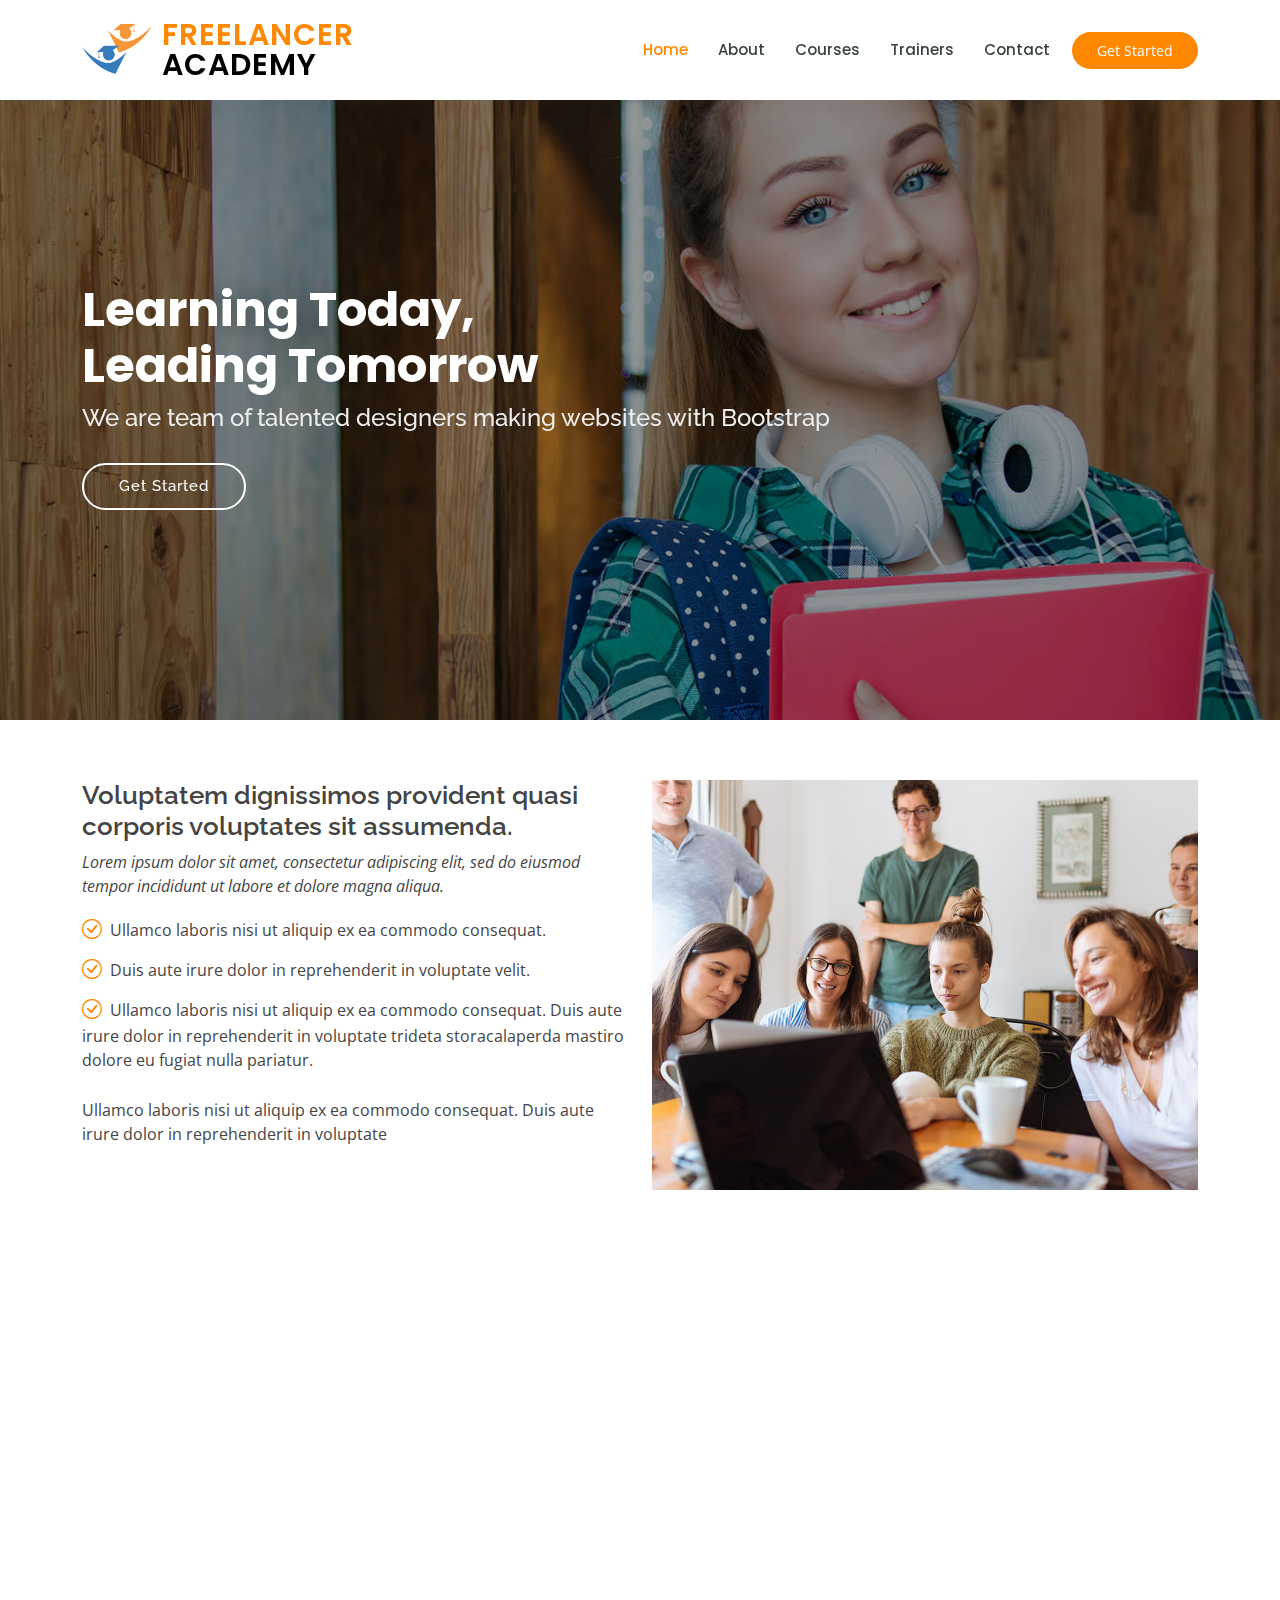
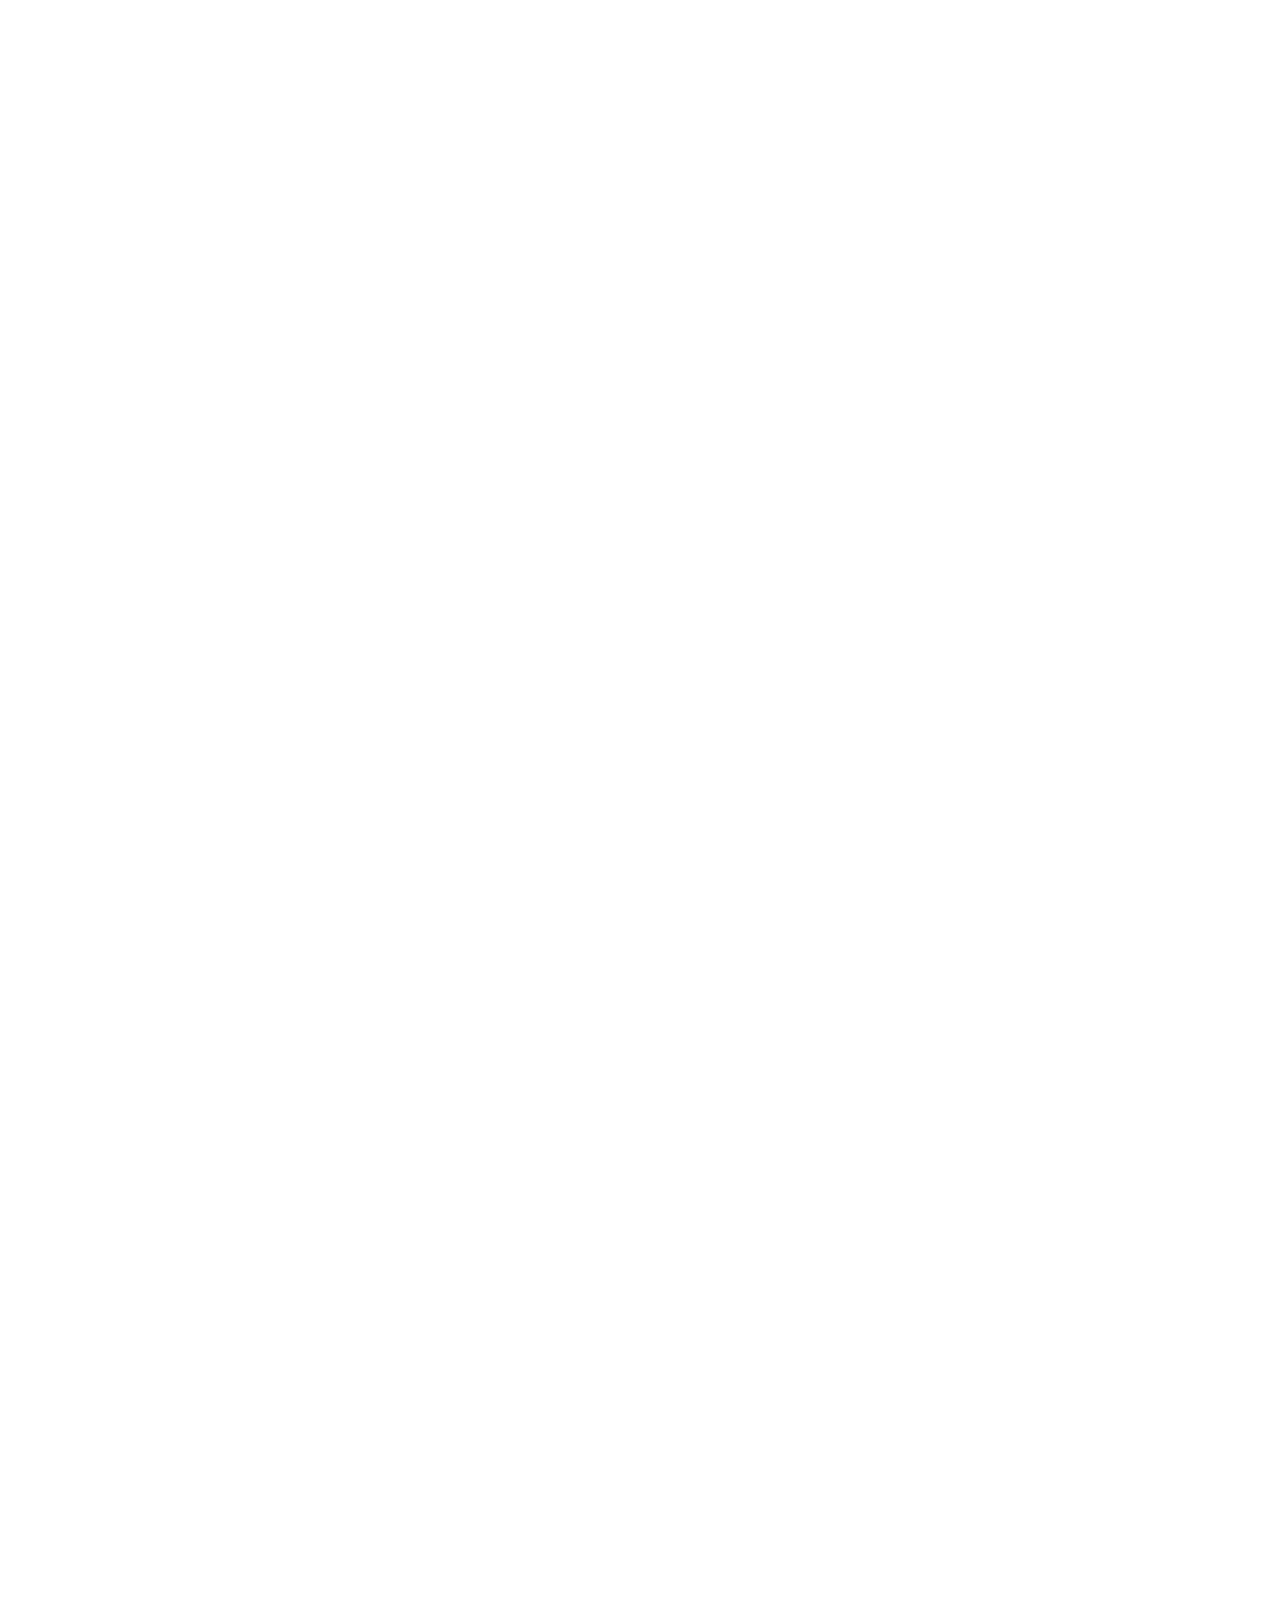
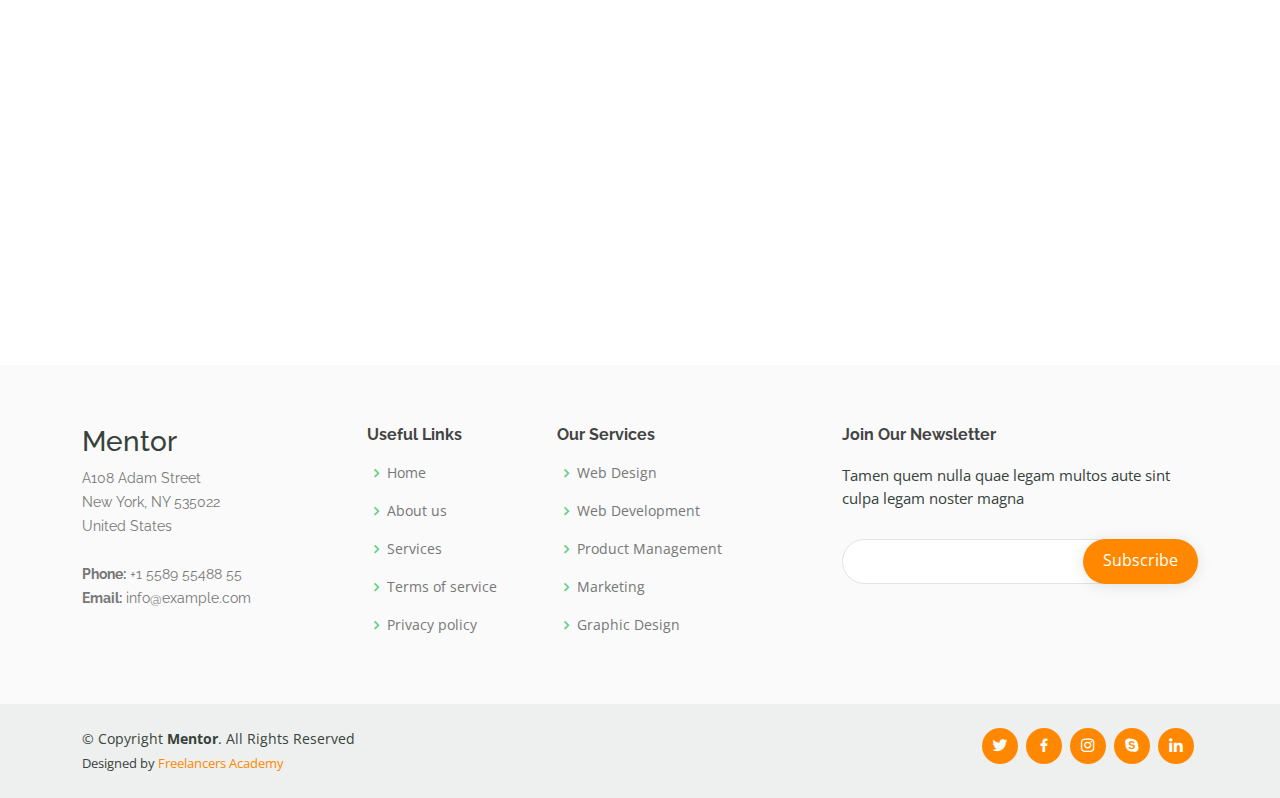
<file: index.html>
<!DOCTYPE html>
<html lang="en">
  <head>
    <meta charset="utf-8" />
    <meta content="width=device-width, initial-scale=1.0" name="viewport" />

    <title>Mentor Bootstrap Template - Index</title>
    <meta content="" name="description" />
    <meta content="" name="keywords" />

    <!-- Favicons -->
    <link href="assets/img/favicon.png" rel="icon" />
    <link href="assets/img/apple-touch-icon.png" rel="apple-touch-icon" />

    <!-- Google Fonts -->
    <link
      href="https://fonts.googleapis.com/css?family=Open+Sans:300,300i,400,400i,600,600i,700,700i|Raleway:300,300i,400,400i,500,500i,600,600i,700,700i|Poppins:300,300i,400,400i,500,500i,600,600i,700,700i"
      rel="stylesheet"
    />

    <!-- Vendor CSS Files -->
    <link href="assets/vendor/animate.css/animate.min.css" rel="stylesheet" />
    <link href="assets/vendor/aos/aos.css" rel="stylesheet" />
    <link
      href="assets/vendor/bootstrap/css/bootstrap.min.css"
      rel="stylesheet"
    />
    <link
      href="assets/vendor/bootstrap-icons/bootstrap-icons.css"
      rel="stylesheet"
    />
    <link href="assets/vendor/boxicons/css/boxicons.min.css" rel="stylesheet" />
    <link href="assets/vendor/remixicon/remixicon.css" rel="stylesheet" />
    <link href="assets/vendor/swiper/swiper-bundle.min.css" rel="stylesheet" />

    <!-- Template Main CSS File -->
    <link href="assets/css/style.css" rel="stylesheet" />

    <!-- =======================================================
  * Template Name: Mentor
  * Updated: Aug 30 2023 with Bootstrap v5.3.1
  * Template URL: https://bootstrapmade.com/mentor-free-education-bootstrap-theme/
  * Author: BootstrapMade.com
  * License: https://bootstrapmade.com/license/
  ======================================================== -->
  </head>

  <body>
    <!-- header start -->
    <header id="header" class="fixed-top">
      <div class="container d-flex align-items-center">
        <img
          class="header__logo"
          src="/assets/img/Untitled-2.png"
          alt="image"
        />
        <h1 class="logo me-auto">
          <a href="index.html"
            >Freelancer <br />
            <span>Academy</span></a
          >
        </h1>
        <!-- Uncomment below if you prefer to use an image logo -->
        <!-- <a href="index.html" class="logo me-auto"><img src="assets/img/logo.png" alt="" class="img-fluid"></a>-->

        <nav id="navbar" class="navbar order-last order-lg-0">
          <ul>
            <li><a class="active" href="index.html">Home</a></li>
            <li><a href="about.html">About</a></li>
            <li><a href="courses.html">Courses</a></li>
            <li><a href="trainers.html">Trainers</a></li>

            <li><a href="contact.html">Contact</a></li>
          </ul>
          <i class="bi bi-list mobile-nav-toggle"></i>
        </nav>
        <!-- .navbar -->

        <a href="courses.html" class="get-started-btn">Get Started</a>
      </div>
    </header>
    <!-- End Header -->

    <!-- ======= Hero Section ======= -->
    <section id="hero" class="d-flex justify-content-center align-items-center">
      <div
        class="container position-relative"
        data-aos="zoom-in"
        data-aos-delay="100"
      >
        <h1>Learning Today,<br />Leading Tomorrow</h1>
        <h2>
          We are team of talented designers making websites with Bootstrap
        </h2>
        <a href="courses.html" class="btn-get-started">Get Started</a>
      </div>
    </section>
    <!-- End Hero -->

    <main id="main">
      <!-- ======= About Section ======= -->
      <section id="about" class="about">
        <div class="container" data-aos="fade-up">
          <div class="row">
            <div
              class="col-lg-6 order-1 order-lg-2"
              data-aos="fade-left"
              data-aos-delay="100"
            >
              <img src="assets/img/about.jpg" class="img-fluid" alt="" />
            </div>
            <div class="col-lg-6 pt-4 pt-lg-0 order-2 order-lg-1 content">
              <h3>
                Voluptatem dignissimos provident quasi corporis voluptates sit
                assumenda.
              </h3>
              <p class="fst-italic">
                Lorem ipsum dolor sit amet, consectetur adipiscing elit, sed do
                eiusmod tempor incididunt ut labore et dolore magna aliqua.
              </p>
              <ul>
                <li>
                  <i class="bi bi-check-circle"></i> Ullamco laboris nisi ut
                  aliquip ex ea commodo consequat.
                </li>
                <li>
                  <i class="bi bi-check-circle"></i> Duis aute irure dolor in
                  reprehenderit in voluptate velit.
                </li>
                <li>
                  <i class="bi bi-check-circle"></i> Ullamco laboris nisi ut
                  aliquip ex ea commodo consequat. Duis aute irure dolor in
                  reprehenderit in voluptate trideta storacalaperda mastiro
                  dolore eu fugiat nulla pariatur.
                </li>
              </ul>
              <p>
                Ullamco laboris nisi ut aliquip ex ea commodo consequat. Duis
                aute irure dolor in reprehenderit in voluptate
              </p>
            </div>
          </div>
        </div>
      </section>
      <!-- End About Section -->

      <!-- ======= Counts Section ======= -->
      <section id="counts" class="counts section-bg" style="display: none">
        <div class="container">
          <div class="row counters">
            <div class="col-lg-3 col-6 text-center">
              <span
                data-purecounter-start="0"
                data-purecounter-end="1232"
                data-purecounter-duration="1"
                class="purecounter"
              ></span>
              <p>Students</p>
            </div>

            <div class="col-lg-3 col-6 text-center">
              <span
                data-purecounter-start="0"
                data-purecounter-end="64"
                data-purecounter-duration="1"
                class="purecounter"
              ></span>
              <p>Courses</p>
            </div>

            <div class="col-lg-3 col-6 text-center">
              <span
                data-purecounter-start="0"
                data-purecounter-end="42"
                data-purecounter-duration="1"
                class="purecounter"
              ></span>
              <p>Events</p>
            </div>

            <div class="col-lg-3 col-6 text-center">
              <span
                data-purecounter-start="0"
                data-purecounter-end="15"
                data-purecounter-duration="1"
                class="purecounter"
              ></span>
              <p>Trainers</p>
            </div>
          </div>
        </div>
      </section>
      <!-- End Counts Section -->

      <!-- ======= Why Us Section ======= -->
      <section id="why-us" class="why-us">
        <div class="container" data-aos="fade-up">
          <div class="row">
            <div class="col-lg-4 d-flex align-items-stretch">
              <div class="content">
                <h3>Why Choose Mentor?</h3>
                <p>
                  Lorem ipsum dolor sit amet, consectetur adipiscing elit, sed
                  do eiusmod tempor incididunt ut labore et dolore magna aliqua.
                  Duis aute irure dolor in reprehenderit Asperiores dolores sed
                  et. Tenetur quia eos. Autem tempore quibusdam vel
                  necessitatibus optio ad corporis.
                </p>
                <div class="text-center">
                  <a href="about.html" class="more-btn"
                    >Learn More <i class="bx bx-chevron-right"></i
                  ></a>
                </div>
              </div>
            </div>
            <div
              class="col-lg-8 d-flex align-items-stretch"
              data-aos="zoom-in"
              data-aos-delay="100"
            >
              <div class="icon-boxes d-flex flex-column justify-content-center">
                <div class="row">
                  <div class="col-xl-4 d-flex align-items-stretch">
                    <div class="icon-box mt-4 mt-xl-0">
                      <i class="bx bx-receipt"></i>
                      <h4>Corporis voluptates sit</h4>
                      <p>
                        Consequuntur sunt aut quasi enim aliquam quae harum
                        pariatur laboris nisi ut aliquip
                      </p>
                    </div>
                  </div>
                  <div class="col-xl-4 d-flex align-items-stretch">
                    <div class="icon-box mt-4 mt-xl-0">
                      <i class="bx bx-cube-alt"></i>
                      <h4>Ullamco laboris ladore pan</h4>
                      <p>
                        Excepteur sint occaecat cupidatat non proident, sunt in
                        culpa qui officia deserunt
                      </p>
                    </div>
                  </div>
                  <div class="col-xl-4 d-flex align-items-stretch">
                    <div class="icon-box mt-4 mt-xl-0">
                      <i class="bx bx-images"></i>
                      <h4>Labore consequatur</h4>
                      <p>
                        Aut suscipit aut cum nemo deleniti aut omnis. Doloribus
                        ut maiores omnis facere
                      </p>
                    </div>
                  </div>
                </div>
              </div>
              <!-- End .content-->
            </div>
          </div>
        </div>
      </section>
      <!-- End Why Us Section -->

      <!-- ======= Features Section ======= -->
      <section id="features" class="features">
        <div class="container" data-aos="fade-up">
          <div class="row" data-aos="zoom-in" data-aos-delay="100">
            <div class="col-lg-3 col-md-4">
              <div class="icon-box">
                <i class="ri-store-line" style="color: #ffbb2c"></i>
                <h3><a href="">Lorem Ipsum</a></h3>
              </div>
            </div>
            <div class="col-lg-3 col-md-4 mt-4 mt-md-0">
              <div class="icon-box">
                <i class="ri-bar-chart-box-line" style="color: #5578ff"></i>
                <h3><a href="">Dolor Sitema</a></h3>
              </div>
            </div>
            <div class="col-lg-3 col-md-4 mt-4 mt-md-0">
              <div class="icon-box">
                <i class="ri-calendar-todo-line" style="color: #e80368"></i>
                <h3><a href="">Sed perspiciatis</a></h3>
              </div>
            </div>
            <div class="col-lg-3 col-md-4 mt-4 mt-lg-0">
              <div class="icon-box">
                <i class="ri-paint-brush-line" style="color: #e361ff"></i>
                <h3><a href="">Magni Dolores</a></h3>
              </div>
            </div>
            <div class="col-lg-3 col-md-4 mt-4">
              <div class="icon-box">
                <i class="ri-database-2-line" style="color: #47aeff"></i>
                <h3><a href="">Nemo Enim</a></h3>
              </div>
            </div>
            <div class="col-lg-3 col-md-4 mt-4">
              <div class="icon-box">
                <i class="ri-gradienter-line" style="color: #ffa76e"></i>
                <h3><a href="">Eiusmod Tempor</a></h3>
              </div>
            </div>
            <div class="col-lg-3 col-md-4 mt-4">
              <div class="icon-box">
                <i class="ri-file-list-3-line" style="color: #11dbcf"></i>
                <h3><a href="">Midela Teren</a></h3>
              </div>
            </div>
            <div class="col-lg-3 col-md-4 mt-4">
              <div class="icon-box">
                <i class="ri-price-tag-2-line" style="color: #4233ff"></i>
                <h3><a href="">Pira Neve</a></h3>
              </div>
            </div>
            <div class="col-lg-3 col-md-4 mt-4">
              <div class="icon-box">
                <i class="ri-anchor-line" style="color: #b2904f"></i>
                <h3><a href="">Dirada Pack</a></h3>
              </div>
            </div>
            <div class="col-lg-3 col-md-4 mt-4">
              <div class="icon-box">
                <i class="ri-disc-line" style="color: #b20969"></i>
                <h3><a href="">Moton Ideal</a></h3>
              </div>
            </div>
            <div class="col-lg-3 col-md-4 mt-4">
              <div class="icon-box">
                <i class="ri-base-station-line" style="color: #ff5828"></i>
                <h3><a href="">Verdo Park</a></h3>
              </div>
            </div>
            <div class="col-lg-3 col-md-4 mt-4">
              <div class="icon-box">
                <i class="ri-fingerprint-line" style="color: #29cc61"></i>
                <h3><a href="">Flavor Nivelanda</a></h3>
              </div>
            </div>
          </div>
        </div>
      </section>
      <!-- End Features Section -->

      <!-- ======= Popular Courses Section ======= -->
      <section id="popular-courses" class="courses">
        <div class="container" data-aos="fade-up">
          <div class="section-title">
            <h2>Courses</h2>
            <p>Popular Courses</p>
          </div>

          <div class="row" data-aos="zoom-in" data-aos-delay="100">
            <div class="col-lg-4 col-md-6 d-flex align-items-stretch">
              <div class="course-item">
                <img
                  src="assets/img/course-1.jpg"
                  class="img-fluid"
                  alt="..."
                />
                <div class="course-content">
                  <div
                    class="d-flex justify-content-between align-items-center mb-3"
                  >
                    <h4 class="course-title">Web Development</h4>
                    <p class="price">$169</p>
                  </div>

                  <h3><a href="course-details.html">Website Design</a></h3>
                  <p>
                    Et architecto provident deleniti facere repellat nobis iste.
                    Id facere quia quae dolores dolorem tempore.
                  </p>
                  <div
                    class="trainer d-flex justify-content-between align-items-center"
                  >
                    <div class="trainer-profile d-flex align-items-center">
                      <img
                        src="assets/img/trainers/trainer-1.jpg"
                        class="img-fluid"
                        alt=""
                      />
                      <span>Antonio</span>
                    </div>
                    <div class="trainer-rank d-flex align-items-center">
                      <i class="bx bx-user"></i>&nbsp;50 &nbsp;&nbsp;
                      <i class="bx bx-heart"></i>&nbsp;65
                    </div>
                  </div>
                </div>
              </div>
            </div>
            <!-- End Course Item-->

            <div
              class="col-lg-4 col-md-6 d-flex align-items-stretch mt-4 mt-md-0"
            >
              <div class="course-item">
                <img
                  src="assets/img/course-2.jpg"
                  class="img-fluid"
                  alt="..."
                />
                <div class="course-content">
                  <div
                    class="d-flex justify-content-between align-items-center mb-3"
                  >
                    <h4 class="course-title">Marketing</h4>
                    <p class="price">$250</p>
                  </div>

                  <h3>
                    <a href="course-details.html">Search Engine Optimization</a>
                  </h3>
                  <p>
                    Et architecto provident deleniti facere repellat nobis iste.
                    Id facere quia quae dolores dolorem tempore.
                  </p>
                  <div
                    class="trainer d-flex justify-content-between align-items-center"
                  >
                    <div class="trainer-profile d-flex align-items-center">
                      <img
                        src="assets/img/trainers/trainer-2.jpg"
                        class="img-fluid"
                        alt=""
                      />
                      <span>Lana</span>
                    </div>
                    <div class="trainer-rank d-flex align-items-center">
                      <i class="bx bx-user"></i>&nbsp;35 &nbsp;&nbsp;
                      <i class="bx bx-heart"></i>&nbsp;42
                    </div>
                  </div>
                </div>
              </div>
            </div>
            <!-- End Course Item-->

            <div
              class="col-lg-4 col-md-6 d-flex align-items-stretch mt-4 mt-lg-0"
            >
              <div class="course-item">
                <img
                  src="assets/img/course-3.jpg"
                  class="img-fluid"
                  alt="..."
                />
                <div class="course-content">
                  <div
                    class="d-flex justify-content-between align-items-center mb-3"
                  >
                    <h4 class="course-title">Content</h4>
                    <p class="price">$180</p>
                  </div>

                  <h3><a href="course-details.html">Copywriting</a></h3>
                  <p>
                    Et architecto provident deleniti facere repellat nobis iste.
                    Id facere quia quae dolores dolorem tempore.
                  </p>
                  <div
                    class="trainer d-flex justify-content-between align-items-center"
                  >
                    <div class="trainer-profile d-flex align-items-center">
                      <img
                        src="assets/img/trainers/trainer-3.jpg"
                        class="img-fluid"
                        alt=""
                      />
                      <span>Brandon</span>
                    </div>
                    <div class="trainer-rank d-flex align-items-center">
                      <i class="bx bx-user"></i>&nbsp;20 &nbsp;&nbsp;
                      <i class="bx bx-heart"></i>&nbsp;85
                    </div>
                  </div>
                </div>
              </div>
            </div>
            <!-- End Course Item-->
          </div>
        </div>
      </section>
      <!-- End Popular Courses Section -->

      <!-- ======= Trainers Section ======= -->
      <section id="trainers" class="trainers">
        <div class="container" data-aos="fade-up">
          <div class="row" data-aos="zoom-in" data-aos-delay="100">
            <div class="col-lg-4 col-md-6 d-flex align-items-stretch">
              <div class="member">
                <img
                  src="assets/img/trainers/trainer-1.jpg"
                  class="img-fluid"
                  alt=""
                />
                <div class="member-content">
                  <h4>Walter White</h4>
                  <span>Web Development</span>
                  <p>
                    Magni qui quod omnis unde et eos fuga et exercitationem.
                    Odio veritatis perspiciatis quaerat qui aut aut aut
                  </p>
                  <div class="social">
                    <a href=""><i class="bi bi-twitter"></i></a>
                    <a href=""><i class="bi bi-facebook"></i></a>
                    <a href=""><i class="bi bi-instagram"></i></a>
                    <a href=""><i class="bi bi-linkedin"></i></a>
                  </div>
                </div>
              </div>
            </div>

            <div class="col-lg-4 col-md-6 d-flex align-items-stretch">
              <div class="member">
                <img
                  src="assets/img/trainers/trainer-2.jpg"
                  class="img-fluid"
                  alt=""
                />
                <div class="member-content">
                  <h4>Sarah Jhinson</h4>
                  <span>Marketing</span>
                  <p>
                    Repellat fugiat adipisci nemo illum nesciunt voluptas
                    repellendus. In architecto rerum rerum temporibus
                  </p>
                  <div class="social">
                    <a href=""><i class="bi bi-twitter"></i></a>
                    <a href=""><i class="bi bi-facebook"></i></a>
                    <a href=""><i class="bi bi-instagram"></i></a>
                    <a href=""><i class="bi bi-linkedin"></i></a>
                  </div>
                </div>
              </div>
            </div>

            <div class="col-lg-4 col-md-6 d-flex align-items-stretch">
              <div class="member">
                <img
                  src="assets/img/trainers/trainer-3.jpg"
                  class="img-fluid"
                  alt=""
                />
                <div class="member-content">
                  <h4>William Anderson</h4>
                  <span>Content</span>
                  <p>
                    Voluptas necessitatibus occaecati quia. Earum totam
                    consequuntur qui porro et laborum toro des clara
                  </p>
                  <div class="social">
                    <a href=""><i class="bi bi-twitter"></i></a>
                    <a href=""><i class="bi bi-facebook"></i></a>
                    <a href=""><i class="bi bi-instagram"></i></a>
                    <a href=""><i class="bi bi-linkedin"></i></a>
                  </div>
                </div>
              </div>
            </div>
          </div>
        </div>
      </section>
      <!-- End Trainers Section -->
    </main>
    <!-- End #main -->

    <!-- ======= Footer ======= -->
    <footer id="footer">
      <div class="footer-top">
        <div class="container">
          <div class="row">
            <div class="col-lg-3 col-md-6 footer-contact">
              <h3>Mentor</h3>
              <p>
                A108 Adam Street <br />
                New York, NY 535022<br />
                United States <br /><br />
                <strong>Phone:</strong> +1 5589 55488 55<br />
                <strong>Email:</strong> info@example.com<br />
              </p>
            </div>

            <div class="col-lg-2 col-md-6 footer-links">
              <h4>Useful Links</h4>
              <ul>
                <li>
                  <i class="bx bx-chevron-right"></i> <a href="#">Home</a>
                </li>
                <li>
                  <i class="bx bx-chevron-right"></i> <a href="#">About us</a>
                </li>
                <li>
                  <i class="bx bx-chevron-right"></i> <a href="#">Services</a>
                </li>
                <li>
                  <i class="bx bx-chevron-right"></i>
                  <a href="#">Terms of service</a>
                </li>
                <li>
                  <i class="bx bx-chevron-right"></i>
                  <a href="#">Privacy policy</a>
                </li>
              </ul>
            </div>

            <div class="col-lg-3 col-md-6 footer-links">
              <h4>Our Services</h4>
              <ul>
                <li>
                  <i class="bx bx-chevron-right"></i> <a href="#">Web Design</a>
                </li>
                <li>
                  <i class="bx bx-chevron-right"></i>
                  <a href="#">Web Development</a>
                </li>
                <li>
                  <i class="bx bx-chevron-right"></i>
                  <a href="#">Product Management</a>
                </li>
                <li>
                  <i class="bx bx-chevron-right"></i> <a href="#">Marketing</a>
                </li>
                <li>
                  <i class="bx bx-chevron-right"></i>
                  <a href="#">Graphic Design</a>
                </li>
              </ul>
            </div>

            <div class="col-lg-4 col-md-6 footer-newsletter">
              <h4>Join Our Newsletter</h4>
              <p>
                Tamen quem nulla quae legam multos aute sint culpa legam noster
                magna
              </p>
              <form action="" method="post">
                <input type="email" name="email" /><input
                  type="submit"
                  value="Subscribe"
                />
              </form>
            </div>
          </div>
        </div>
      </div>

      <div class="container d-md-flex py-4">
        <div class="me-md-auto text-center text-md-start">
          <div class="copyright">
            &copy; Copyright <strong><span>Mentor</span></strong
            >. All Rights Reserved
          </div>
          <div class="credits">
            <!-- All the links in the footer should remain intact. -->
            <!-- You can delete the links only if you purchased the pro version. -->
            <!-- Licensing information: https://bootstrapmade.com/license/ -->
            <!-- Purchase the pro version with working PHP/AJAX contact form: https://bootstrapmade.com/mentor-free-education-bootstrap-theme/ -->
            Designed by <a href="#">Freelancers Academy</a>
          </div>
        </div>
        <div class="social-links text-center text-md-right pt-3 pt-md-0">
          <a href="#" class="twitter"><i class="bx bxl-twitter"></i></a>
          <a href="#" class="facebook"><i class="bx bxl-facebook"></i></a>
          <a href="#" class="instagram"><i class="bx bxl-instagram"></i></a>
          <a href="#" class="google-plus"><i class="bx bxl-skype"></i></a>
          <a href="#" class="linkedin"><i class="bx bxl-linkedin"></i></a>
        </div>
      </div>
    </footer>
    <!-- End Footer -->

    <div id="preloader"></div>
    <a
      href="#"
      class="back-to-top d-flex align-items-center justify-content-center"
      ><i class="bi bi-arrow-up-short"></i
    ></a>

    <!-- Vendor JS Files -->
    <script src="assets/vendor/purecounter/purecounter_vanilla.js"></script>
    <script src="assets/vendor/aos/aos.js"></script>
    <script src="assets/vendor/bootstrap/js/bootstrap.bundle.min.js"></script>
    <script src="assets/vendor/swiper/swiper-bundle.min.js"></script>
    <script src="assets/vendor/php-email-form/validate.js"></script>

    <!-- Template Main JS File -->
    <script src="assets/js/main.js"></script>
  </body>
</html>
</file>
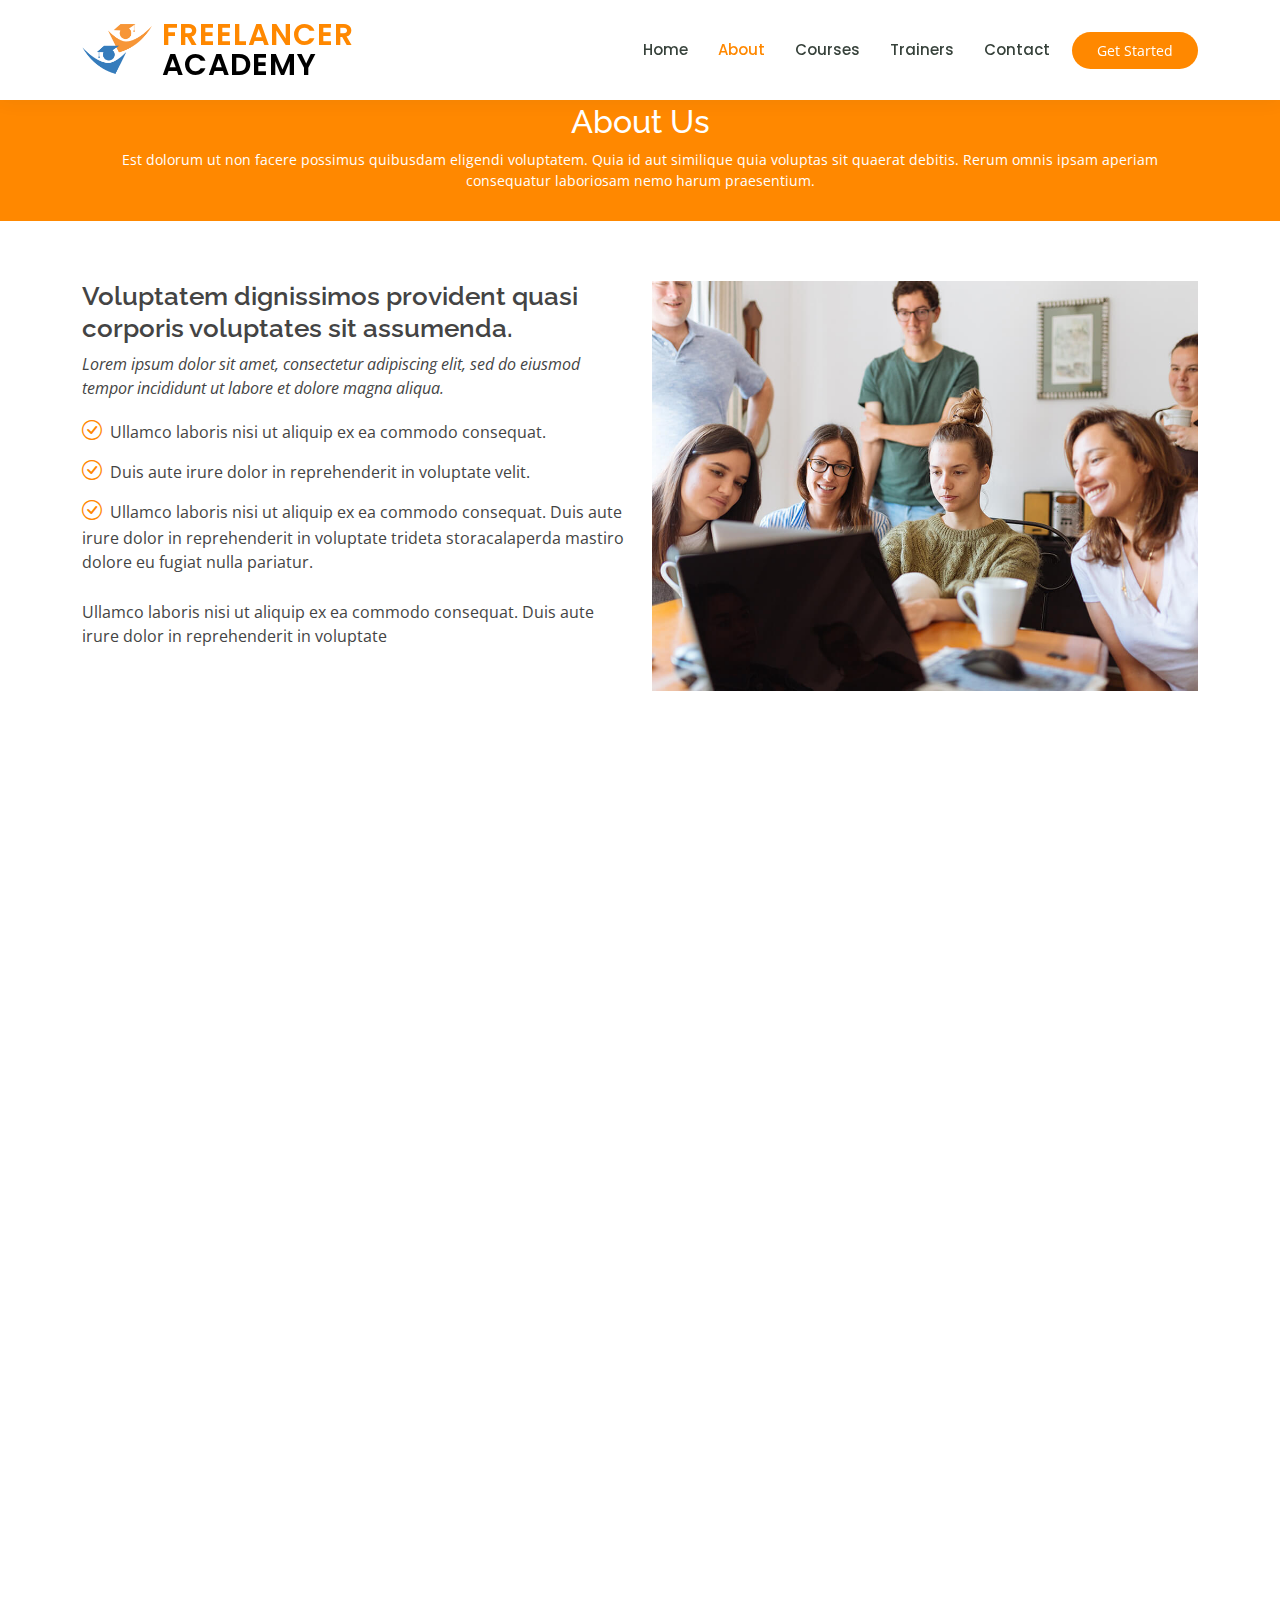
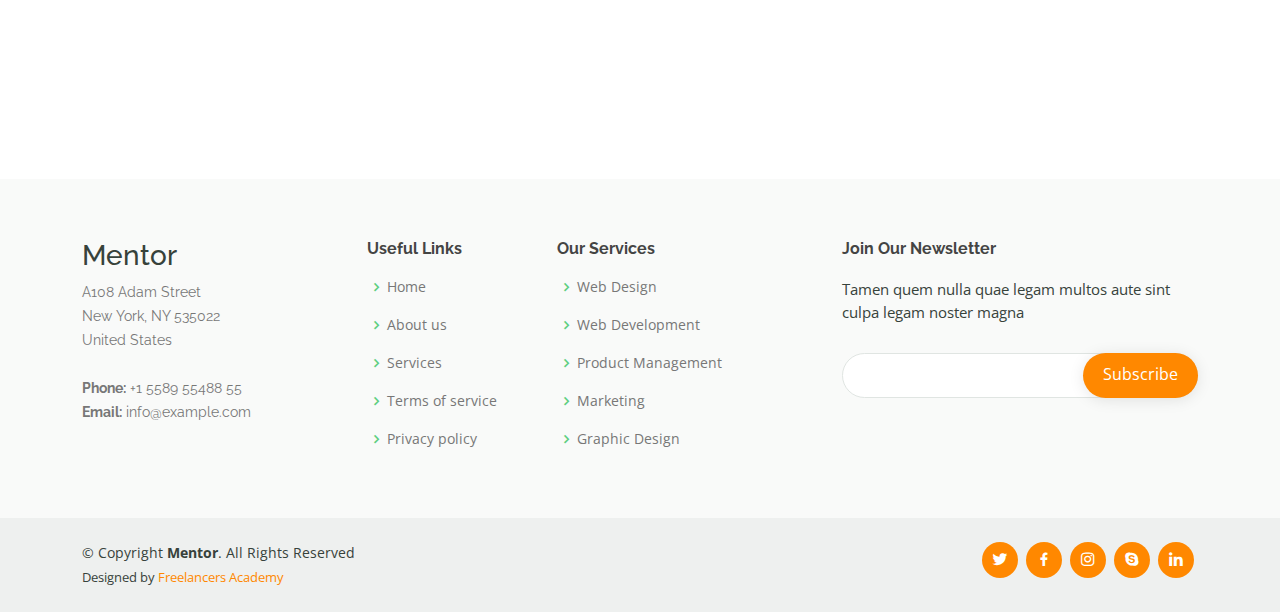
<file: about.html>
<!DOCTYPE html>
<html lang="en">

<head>
  <meta charset="utf-8">
  <meta content="width=device-width, initial-scale=1.0" name="viewport">

  <title>About - Mentor Bootstrap Template</title>
  <meta content="" name="description">
  <meta content="" name="keywords">

  <!-- Favicons -->
  <link href="assets/img/favicon.png" rel="icon">
  <link href="assets/img/apple-touch-icon.png" rel="apple-touch-icon">

  <!-- Google Fonts -->
  <link href="https://fonts.googleapis.com/css?family=Open+Sans:300,300i,400,400i,600,600i,700,700i|Raleway:300,300i,400,400i,500,500i,600,600i,700,700i|Poppins:300,300i,400,400i,500,500i,600,600i,700,700i" rel="stylesheet">

  <!-- Vendor CSS Files -->
  <link href="assets/vendor/animate.css/animate.min.css" rel="stylesheet">
  <link href="assets/vendor/aos/aos.css" rel="stylesheet">
  <link href="assets/vendor/bootstrap/css/bootstrap.min.css" rel="stylesheet">
  <link href="assets/vendor/bootstrap-icons/bootstrap-icons.css" rel="stylesheet">
  <link href="assets/vendor/boxicons/css/boxicons.min.css" rel="stylesheet">
  <link href="assets/vendor/remixicon/remixicon.css" rel="stylesheet">
  <link href="assets/vendor/swiper/swiper-bundle.min.css" rel="stylesheet">

  <!-- Template Main CSS File -->
  <link href="assets/css/style.css" rel="stylesheet">

  <!-- =======================================================
  * Template Name: Mentor
  * Updated: Aug 30 2023 with Bootstrap v5.3.1
  * Template URL: https://bootstrapmade.com/mentor-free-education-bootstrap-theme/
  * Author: BootstrapMade.com
  * License: https://bootstrapmade.com/license/
  ======================================================== -->
</head>

<body>

 <!-- header start -->
<header id="header" class="fixed-top">
    <div class="container d-flex align-items-center">
      <img class="header__logo" src="/assets/img/Untitled-2.png" alt="image">
      <h1 class="logo me-auto"><a href="index.html">Freelancer <br> <span>Academy</span></a></h1>
      <!-- Uncomment below if you prefer to use an image logo -->
      <!-- <a href="index.html" class="logo me-auto"><img src="assets/img/logo.png" alt="" class="img-fluid"></a>-->

      <nav id="navbar" class="navbar order-last order-lg-0">
        <ul>
          <li><a href="index.html">Home</a></li>
          <li><a class="active" href="about.html">About</a></li>
          <li><a href="courses.html">Courses</a></li>
          <li><a href="trainers.html">Trainers</a></li>
         
          <li><a href="contact.html">Contact</a></li>
        </ul>
        <i class="bi bi-list mobile-nav-toggle"></i>
      </nav><!-- .navbar -->

      <a href="courses.html" class="get-started-btn">Get Started</a>

    </div>
  </header><!-- End Header -->

  <main id="main">
    <!-- ======= Breadcrumbs ======= -->
    <div class="breadcrumbs" data-aos="fade-in">
      <div class="container">
        <h2>About Us</h2>
        <p>Est dolorum ut non facere possimus quibusdam eligendi voluptatem. Quia id aut similique quia voluptas sit quaerat debitis. Rerum omnis ipsam aperiam consequatur laboriosam nemo harum praesentium. </p>
      </div>
    </div><!-- End Breadcrumbs -->

    <!-- ======= About Section ======= -->
    <section id="about" class="about">
      <div class="container" data-aos="fade-up">

        <div class="row">
          <div class="col-lg-6 order-1 order-lg-2" data-aos="fade-left" data-aos-delay="100">
            <img src="assets/img/about.jpg" class="img-fluid" alt="">
          </div>
          <div class="col-lg-6 pt-4 pt-lg-0 order-2 order-lg-1 content">
            <h3>Voluptatem dignissimos provident quasi corporis voluptates sit assumenda.</h3>
            <p class="fst-italic">
              Lorem ipsum dolor sit amet, consectetur adipiscing elit, sed do eiusmod tempor incididunt ut labore et dolore
              magna aliqua.
            </p>
            <ul>
              <li><i class="bi bi-check-circle"></i> Ullamco laboris nisi ut aliquip ex ea commodo consequat.</li>
              <li><i class="bi bi-check-circle"></i> Duis aute irure dolor in reprehenderit in voluptate velit.</li>
              <li><i class="bi bi-check-circle"></i> Ullamco laboris nisi ut aliquip ex ea commodo consequat. Duis aute irure dolor in reprehenderit in voluptate trideta storacalaperda mastiro dolore eu fugiat nulla pariatur.</li>
            </ul>
            <p>
              Ullamco laboris nisi ut aliquip ex ea commodo consequat. Duis aute irure dolor in reprehenderit in voluptate
            </p>

          </div>
        </div>

      </div>
    </section><!-- End About Section -->

    <!-- ======= Counts Section ======= -->
    <section id="counts" class="counts section-bg" style="display: none;">
      <div class="container">

        <div class="row counters">

          <div class="col-lg-3 col-6 text-center">
            <span data-purecounter-start="0" data-purecounter-end="1232" data-purecounter-duration="1" class="purecounter"></span>
            <p>Students</p>
          </div>

          <div class="col-lg-3 col-6 text-center">
            <span data-purecounter-start="0" data-purecounter-end="64" data-purecounter-duration="1" class="purecounter"></span>
            <p>Courses</p>
          </div>

          <div class="col-lg-3 col-6 text-center">
            <span data-purecounter-start="0" data-purecounter-end="42" data-purecounter-duration="1" class="purecounter"></span>
            <p>Events</p>
          </div>

          <div class="col-lg-3 col-6 text-center">
            <span data-purecounter-start="0" data-purecounter-end="15" data-purecounter-duration="1" class="purecounter"></span>
            <p>Trainers</p>
          </div>

        </div>

      </div>
    </section><!-- End Counts Section -->

    <!-- ======= Testimonials Section ======= -->
    <section id="testimonials" class="testimonials">
      <div class="container" data-aos="fade-up">

        <div class="section-title">
          <h2>Testimonials</h2>
          <p>What are they saying</p>
        </div>
<!-- 
        <div class="testimonials-slider swiper" data-aos="fade-up" data-aos-delay="100">
          <div class="swiper-wrapper">

            <div class="swiper-slide">
              <div class="testimonial-wrap">
                <div class="testimonial-item">
                  <img src="assets/img/testimonials/testimonials-1.jpg" class="testimonial-img" alt="">
                  <h3>Saul Goodman</h3>
                  <h4>Ceo &amp; Founder</h4>
                  <p>
                    <i class="bx bxs-quote-alt-left quote-icon-left"></i>
                    Proin iaculis purus consequat sem cure digni ssim donec porttitora entum suscipit rhoncus. Accusantium quam, ultricies eget id, aliquam eget nibh et. Maecen aliquam, risus at semper.
                    <i class="bx bxs-quote-alt-right quote-icon-right"></i>
                  </p>
                </div>
              </div>
            </div><!-- End testimonial item -->

            <!-- <div class="swiper-slide">
              <div class="testimonial-wrap">
                <div class="testimonial-item">
                  <img src="assets/img/testimonials/testimonials-2.jpg" class="testimonial-img" alt="">
                  <h3>Sara Wilsson</h3>
                  <h4>Designer</h4>
                  <p>
                    <i class="bx bxs-quote-alt-left quote-icon-left"></i>
                    Export tempor illum tamen malis malis eram quae irure esse labore quem cillum quid cillum eram malis quorum velit fore eram velit sunt aliqua noster fugiat irure amet legam anim culpa.
                    <i class="bx bxs-quote-alt-right quote-icon-right"></i>
                  </p>
                </div>
              </div>
            </div>End testimonial item -->

            <!-- <div class="swiper-slide">
              <div class="testimonial-wrap">
                <div class="testimonial-item">
                  <img src="assets/img/testimonials/testimonials-3.jpg" class="testimonial-img" alt="">
                  <h3>Jena Karlis</h3>
                  <h4>Store Owner</h4>
                  <p>
                    <i class="bx bxs-quote-alt-left quote-icon-left"></i>
                    Enim nisi quem export duis labore cillum quae magna enim sint quorum nulla quem veniam duis minim tempor labore quem eram duis noster aute amet eram fore quis sint minim.
                    <i class="bx bxs-quote-alt-right quote-icon-right"></i>
                  </p>
                </div>
              </div>
            </div><!- End testimonial item -->

<!--            <div class="swiper-slide">
              <div class="testimonial-wrap">
                <div class="testimonial-item">
                  <img src="assets/img/testimonials/testimonials-4.jpg" class="testimonial-img" alt="">
                  <h3>Matt Brandon</h3>
                  <h4>Freelancer</h4>
                  <p>
                    <i class="bx bxs-quote-alt-left quote-icon-left"></i>
                    Fugiat enim eram quae cillum dolore dolor amet nulla culpa multos export minim fugiat minim velit minim dolor enim duis veniam ipsum anim magna sunt elit fore quem dolore labore illum veniam.
                    <i class="bx bxs-quote-alt-right quote-icon-right"></i>
                  </p>
                </div>
              </div>
            </div><!-- End testimonial item -->

            <!-- <div class="swiper-slide">
              <div class="testimonial-wrap">
                <div class="testimonial-item">
                  <img src="assets/img/testimonials/testimonials-5.jpg" class="testimonial-img" alt="">
                  <h3>John Larson</h3>
                  <h4>Entrepreneur</h4>
                  <p>
                    <i class="bx bxs-quote-alt-left quote-icon-left"></i>
                    Quis quorum aliqua sint quem legam fore sunt eram irure aliqua veniam tempor noster veniam enim culpa labore duis sunt culpa nulla illum cillum fugiat legam esse veniam culpa fore nisi cillum quid.
                    <i class="bx bxs-quote-alt-right quote-icon-right"></i>
                  </p>
                </div>
              </div>
            </div><!- End testimonial item 

          </div>
          <div class="swiper-pagination"></div>
        </div>  -->


        <div class="blogss">
          <div class="video" ><video src=""></video></div>
        <div class="comments"><video controls autoplay width="400px" src="/video/320122750_902136397636179_818210586588677581_n.mp4"></video></div>
        </div>

      </div>
    </section><!-- End Testimonials Section -->

  </main><!-- End #main -->

  <!-- ======= Footer ======= -->
  <footer id="footer">

    <div class="footer-top">
      <div class="container">
        <div class="row">

          <div class="col-lg-3 col-md-6 footer-contact">
            <h3>Mentor</h3>
            <p>
              A108 Adam Street <br>
              New York, NY 535022<br>
              United States <br><br>
              <strong>Phone:</strong> +1 5589 55488 55<br>
              <strong>Email:</strong> info@example.com<br>
            </p>
          </div>

          <div class="col-lg-2 col-md-6 footer-links">
            <h4>Useful Links</h4>
            <ul>
              <li><i class="bx bx-chevron-right"></i> <a href="#">Home</a></li>
              <li><i class="bx bx-chevron-right"></i> <a href="#">About us</a></li>
              <li><i class="bx bx-chevron-right"></i> <a href="#">Services</a></li>
              <li><i class="bx bx-chevron-right"></i> <a href="#">Terms of service</a></li>
              <li><i class="bx bx-chevron-right"></i> <a href="#">Privacy policy</a></li>
            </ul>
          </div>

          <div class="col-lg-3 col-md-6 footer-links">
            <h4>Our Services</h4>
            <ul>
              <li><i class="bx bx-chevron-right"></i> <a href="#">Web Design</a></li>
              <li><i class="bx bx-chevron-right"></i> <a href="#">Web Development</a></li>
              <li><i class="bx bx-chevron-right"></i> <a href="#">Product Management</a></li>
              <li><i class="bx bx-chevron-right"></i> <a href="#">Marketing</a></li>
              <li><i class="bx bx-chevron-right"></i> <a href="#">Graphic Design</a></li>
            </ul>
          </div>

          <div class="col-lg-4 col-md-6 footer-newsletter">
            <h4>Join Our Newsletter</h4>
            <p>Tamen quem nulla quae legam multos aute sint culpa legam noster magna</p>
            <form action="" method="post">
              <input type="email" name="email"><input type="submit" value="Subscribe">
            </form>
          </div>

        </div>
      </div>
    </div>

    <div class="container d-md-flex py-4">

      <div class="me-md-auto text-center text-md-start">
        <div class="copyright">
          &copy; Copyright <strong><span>Mentor</span></strong>. All Rights Reserved
        </div>
        <div class="credits">
          <!-- All the links in the footer should remain intact. -->
          <!-- You can delete the links only if you purchased the pro version. -->
          <!-- Licensing information: https://bootstrapmade.com/license/ -->
          <!-- Purchase the pro version with working PHP/AJAX contact form: https://bootstrapmade.com/mentor-free-education-bootstrap-theme/ -->
          Designed by <a href="#">Freelancers Academy</a>
        </div>
      </div>
      <div class="social-links text-center text-md-right pt-3 pt-md-0">
        <a href="#" class="twitter"><i class="bx bxl-twitter"></i></a>
        <a href="#" class="facebook"><i class="bx bxl-facebook"></i></a>
        <a href="#" class="instagram"><i class="bx bxl-instagram"></i></a>
        <a href="#" class="google-plus"><i class="bx bxl-skype"></i></a>
        <a href="#" class="linkedin"><i class="bx bxl-linkedin"></i></a>
      </div>
    </div>
  </footer><!-- End Footer -->

  <div id="preloader"></div>
  <a href="#" class="back-to-top d-flex align-items-center justify-content-center"><i class="bi bi-arrow-up-short"></i></a>

  <!-- Vendor JS Files -->
  <script src="assets/vendor/purecounter/purecounter_vanilla.js"></script>
  <script src="assets/vendor/aos/aos.js"></script>
  <script src="assets/vendor/bootstrap/js/bootstrap.bundle.min.js"></script>
  <script src="assets/vendor/swiper/swiper-bundle.min.js"></script>
  <script src="assets/vendor/php-email-form/validate.js"></script>

  <!-- Template Main JS File -->
  <script src="assets/js/main.js"></script>

</body>

</html>
</file>
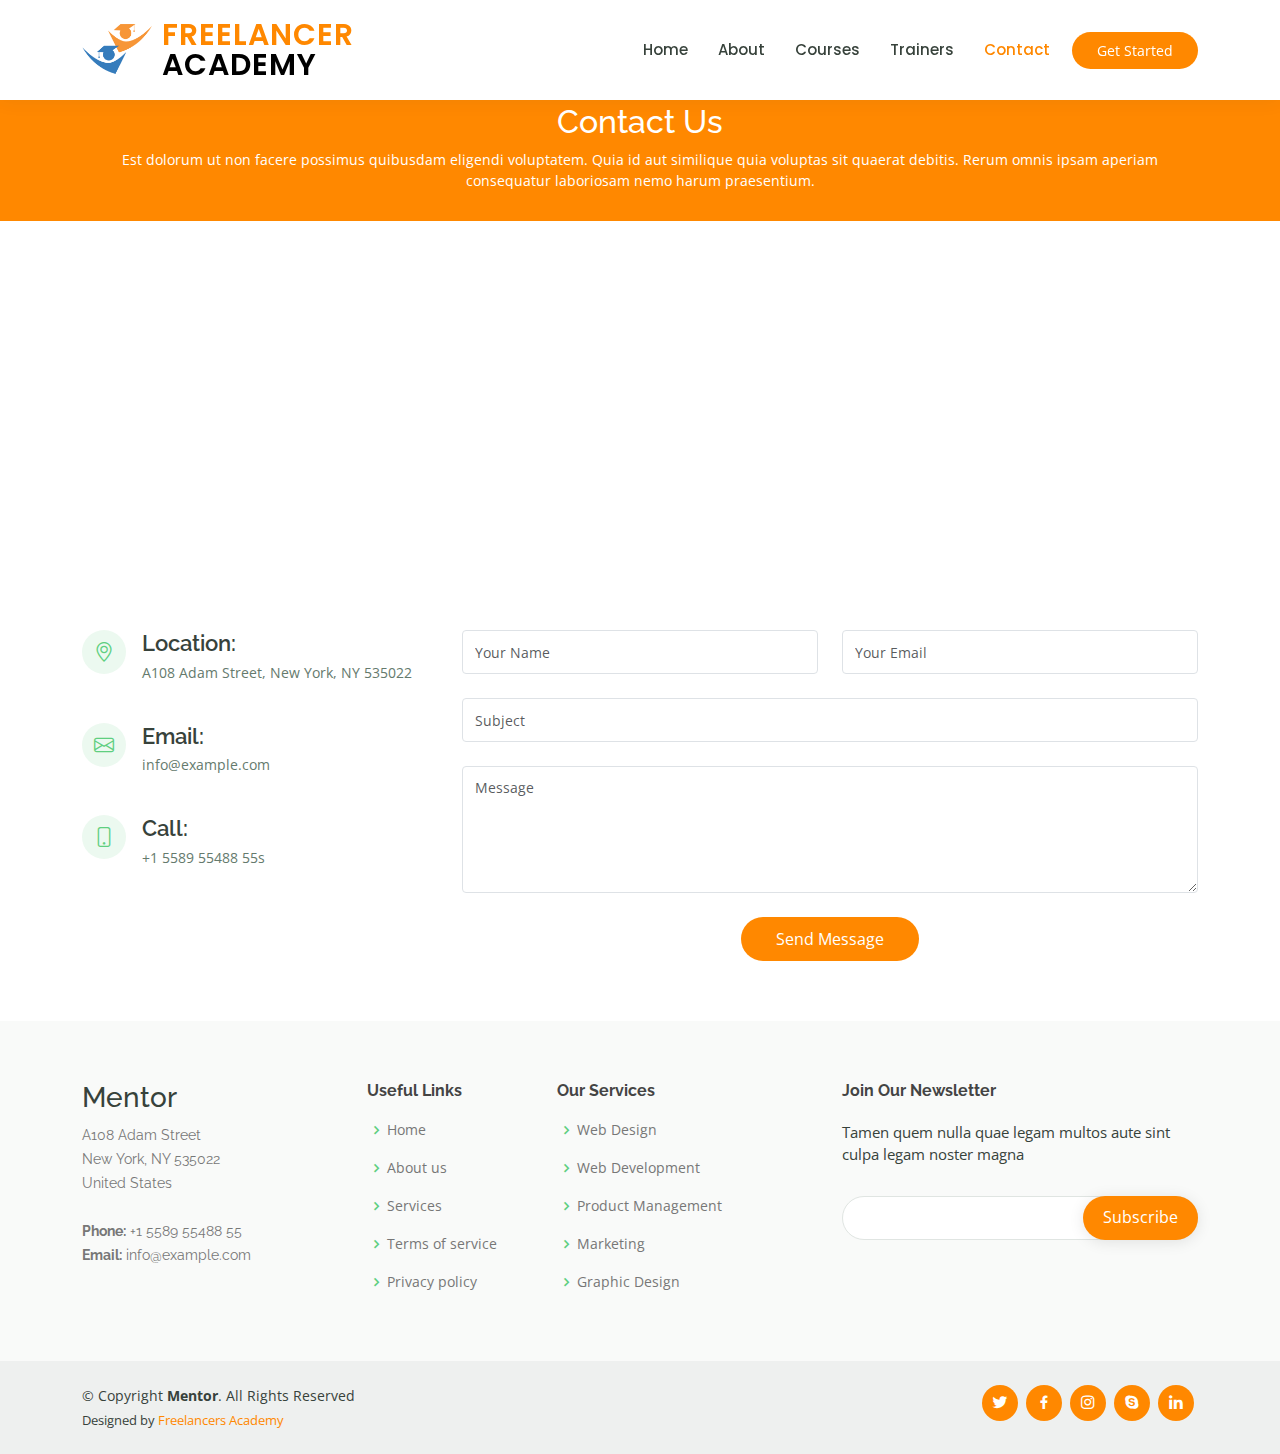
<file: contact.html>
<!DOCTYPE html>
<html lang="en">

<head>
  <meta charset="utf-8">
  <meta content="width=device-width, initial-scale=1.0" name="viewport">

  <title>Contact - Mentor Bootstrap Template</title>
  <meta content="" name="description">
  <meta content="" name="keywords">

  <!-- Favicons -->
  <link href="assets/img/favicon.png" rel="icon">
  <link href="assets/img/apple-touch-icon.png" rel="apple-touch-icon">

  <!-- Google Fonts -->
  <link href="https://fonts.googleapis.com/css?family=Open+Sans:300,300i,400,400i,600,600i,700,700i|Raleway:300,300i,400,400i,500,500i,600,600i,700,700i|Poppins:300,300i,400,400i,500,500i,600,600i,700,700i" rel="stylesheet">

  <!-- Vendor CSS Files -->
  <link href="assets/vendor/animate.css/animate.min.css" rel="stylesheet">
  <link href="assets/vendor/aos/aos.css" rel="stylesheet">
  <link href="assets/vendor/bootstrap/css/bootstrap.min.css" rel="stylesheet">
  <link href="assets/vendor/bootstrap-icons/bootstrap-icons.css" rel="stylesheet">
  <link href="assets/vendor/boxicons/css/boxicons.min.css" rel="stylesheet">
  <link href="assets/vendor/remixicon/remixicon.css" rel="stylesheet">
  <link href="assets/vendor/swiper/swiper-bundle.min.css" rel="stylesheet">

  <!-- Template Main CSS File -->
  <link href="assets/css/style.css" rel="stylesheet">

  <!-- =======================================================
  * Template Name: Mentor
  * Updated: Aug 30 2023 with Bootstrap v5.3.1
  * Template URL: https://bootstrapmade.com/mentor-free-education-bootstrap-theme/
  * Author: BootstrapMade.com
  * License: https://bootstrapmade.com/license/
  ======================================================== -->
</head>

<body>

<!-- header start -->
<header id="header" class="fixed-top">
    <div class="container d-flex align-items-center">
      <img class="header__logo" src="/assets/img/Untitled-2.png" alt="image">
      <h1 class="logo me-auto"><a href="index.html">Freelancer <br> <span>Academy</span></a></h1>
      <!-- Uncomment below if you prefer to use an image logo -->
      <!-- <a href="index.html" class="logo me-auto"><img src="assets/img/logo.png" alt="" class="img-fluid"></a>-->

      <nav id="navbar" class="navbar order-last order-lg-0">
        <ul>
          <li><a href="index.html">Home</a></li>
          <li><a href="about.html">About</a></li>
          <li><a href="courses.html">Courses</a></li>
          <li><a href="trainers.html">Trainers</a></li>
         
          <li><a class="active" href="contact.html">Contact</a></li>
        </ul>
        <i class="bi bi-list mobile-nav-toggle"></i>
      </nav><!-- .navbar -->

      <a href="courses.html" class="get-started-btn">Get Started</a>

    </div>
  </header><!-- End Header -->

  <main id="main">

    <!-- ======= Breadcrumbs ======= -->
    <div class="breadcrumbs" data-aos="fade-in">
      <div class="container">
        <h2>Contact Us</h2>
        <p>Est dolorum ut non facere possimus quibusdam eligendi voluptatem. Quia id aut similique quia voluptas sit quaerat debitis. Rerum omnis ipsam aperiam consequatur laboriosam nemo harum praesentium. </p>
      </div>
    </div><!-- End Breadcrumbs -->

    <!-- ======= Contact Section ======= -->
    <section id="contact" class="contact">
      <div data-aos="fade-up">
        <iframe style="border:0; width: 100%; height: 350px;" src="https://www.google.com/maps/embed?pb=!1m14!1m8!1m3!1d12097.433213460943!2d-74.0062269!3d40.7101282!3m2!1i1024!2i768!4f13.1!3m3!1m2!1s0x0%3A0xb89d1fe6bc499443!2sDowntown+Conference+Center!5e0!3m2!1smk!2sbg!4v1539943755621" frameborder="0" allowfullscreen></iframe>
      </div>

      <div class="container" data-aos="fade-up">

        <div class="row mt-5">

          <div class="col-lg-4">
            <div class="info">
              <div class="address">
                <i class="bi bi-geo-alt"></i>
                <h4>Location:</h4>
                <p>A108 Adam Street, New York, NY 535022</p>
              </div>

              <div class="email">
                <i class="bi bi-envelope"></i>
                <h4>Email:</h4>
                <p>info@example.com</p>
              </div>

              <div class="phone">
                <i class="bi bi-phone"></i>
                <h4>Call:</h4>
                <p>+1 5589 55488 55s</p>
              </div>

            </div>

          </div>

          <div class="col-lg-8 mt-5 mt-lg-0">

            <form action="forms/contact.php" method="post" role="form" class="php-email-form">
              <div class="row">
                <div class="col-md-6 form-group">
                  <input type="text" name="name" class="form-control" id="name" placeholder="Your Name" required>
                </div>
                <div class="col-md-6 form-group mt-3 mt-md-0">
                  <input type="email" class="form-control" name="email" id="email" placeholder="Your Email" required>
                </div>
              </div>
              <div class="form-group mt-3">
                <input type="text" class="form-control" name="subject" id="subject" placeholder="Subject" required>
              </div>
              <div class="form-group mt-3">
                <textarea class="form-control" name="message" rows="5" placeholder="Message" required></textarea>
              </div>
              <div class="my-3">
                <div class="loading">Loading</div>
                <div class="error-message"></div>
                <div class="sent-message">Your message has been sent. Thank you!</div>
              </div>
              <div class="text-center"><button type="submit">Send Message</button></div>
            </form>

          </div>

        </div>

      </div>
    </section><!-- End Contact Section -->

  </main><!-- End #main -->

  <!-- ======= Footer ======= -->
  <footer id="footer">

    <div class="footer-top">
      <div class="container">
        <div class="row">

          <div class="col-lg-3 col-md-6 footer-contact">
            <h3>Mentor</h3>
            <p>
              A108 Adam Street <br>
              New York, NY 535022<br>
              United States <br><br>
              <strong>Phone:</strong> +1 5589 55488 55<br>
              <strong>Email:</strong> info@example.com<br>
            </p>
          </div>

          <div class="col-lg-2 col-md-6 footer-links">
            <h4>Useful Links</h4>
            <ul>
              <li><i class="bx bx-chevron-right"></i> <a href="#">Home</a></li>
              <li><i class="bx bx-chevron-right"></i> <a href="#">About us</a></li>
              <li><i class="bx bx-chevron-right"></i> <a href="#">Services</a></li>
              <li><i class="bx bx-chevron-right"></i> <a href="#">Terms of service</a></li>
              <li><i class="bx bx-chevron-right"></i> <a href="#">Privacy policy</a></li>
            </ul>
          </div>

          <div class="col-lg-3 col-md-6 footer-links">
            <h4>Our Services</h4>
            <ul>
              <li><i class="bx bx-chevron-right"></i> <a href="#">Web Design</a></li>
              <li><i class="bx bx-chevron-right"></i> <a href="#">Web Development</a></li>
              <li><i class="bx bx-chevron-right"></i> <a href="#">Product Management</a></li>
              <li><i class="bx bx-chevron-right"></i> <a href="#">Marketing</a></li>
              <li><i class="bx bx-chevron-right"></i> <a href="#">Graphic Design</a></li>
            </ul>
          </div>

          <div class="col-lg-4 col-md-6 footer-newsletter">
            <h4>Join Our Newsletter</h4>
            <p>Tamen quem nulla quae legam multos aute sint culpa legam noster magna</p>
            <form action="" method="post">
              <input type="email" name="email"><input type="submit" value="Subscribe">
            </form>
          </div>

        </div>
      </div>
    </div>

    <div class="container d-md-flex py-4">

      <div class="me-md-auto text-center text-md-start">
        <div class="copyright">
          &copy; Copyright <strong><span>Mentor</span></strong>. All Rights Reserved
        </div>
        <div class="credits">
          <!-- All the links in the footer should remain intact. -->
          <!-- You can delete the links only if you purchased the pro version. -->
          <!-- Licensing information: https://bootstrapmade.com/license/ -->
          <!-- Purchase the pro version with working PHP/AJAX contact form: https://bootstrapmade.com/mentor-free-education-bootstrap-theme/ -->
          Designed by <a href="#">Freelancers Academy</a>
        </div>
      </div>
      <div class="social-links text-center text-md-right pt-3 pt-md-0">
        <a href="#" class="twitter"><i class="bx bxl-twitter"></i></a>
        <a href="#" class="facebook"><i class="bx bxl-facebook"></i></a>
        <a href="#" class="instagram"><i class="bx bxl-instagram"></i></a>
        <a href="#" class="google-plus"><i class="bx bxl-skype"></i></a>
        <a href="#" class="linkedin"><i class="bx bxl-linkedin"></i></a>
      </div>
    </div>
  </footer><!-- End Footer -->

  <div id="preloader"></div>
  <a href="#" class="back-to-top d-flex align-items-center justify-content-center"><i class="bi bi-arrow-up-short"></i></a>

  <!-- Vendor JS Files -->
  <script src="assets/vendor/purecounter/purecounter_vanilla.js"></script>
  <script src="assets/vendor/aos/aos.js"></script>
  <script src="assets/vendor/bootstrap/js/bootstrap.bundle.min.js"></script>
  <script src="assets/vendor/swiper/swiper-bundle.min.js"></script>
  <script src="assets/vendor/php-email-form/validate.js"></script>

  <!-- Template Main JS File -->
  <script src="assets/js/main.js"></script>

</body>

</html>
</file>
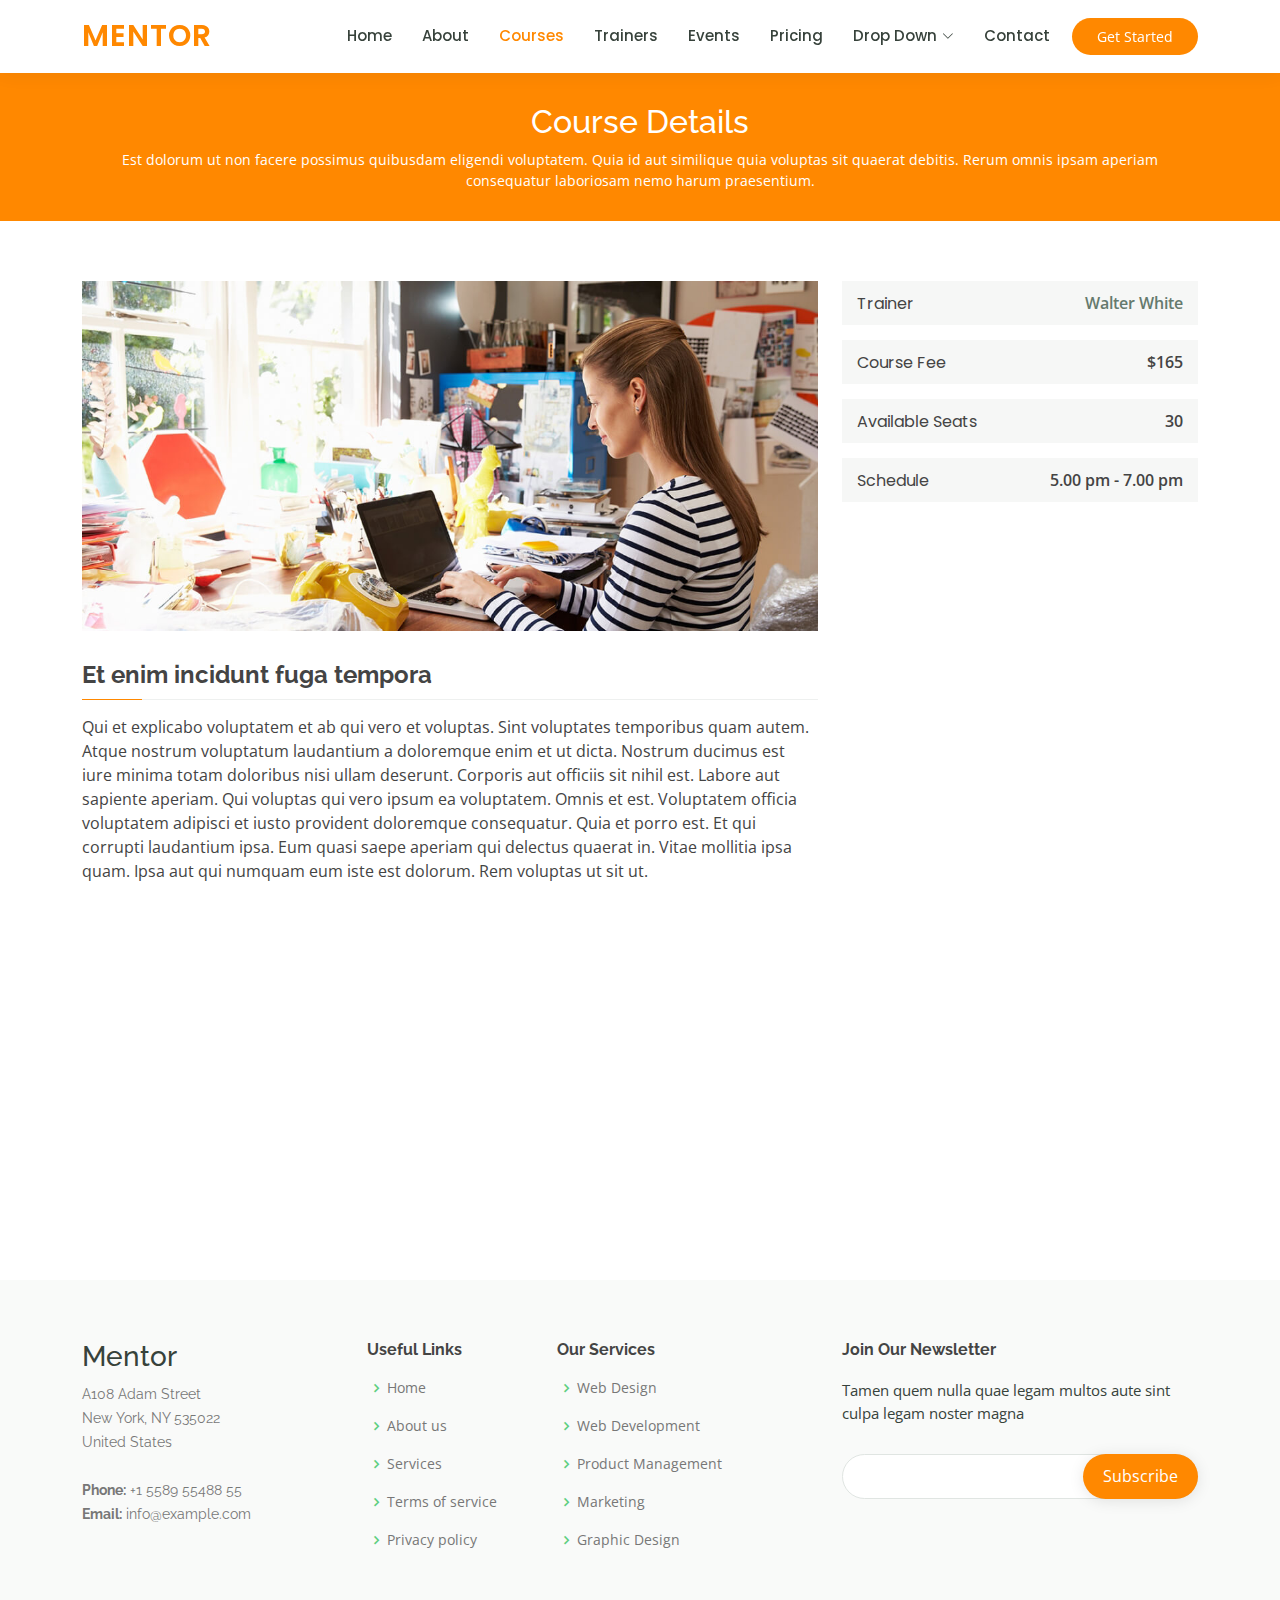
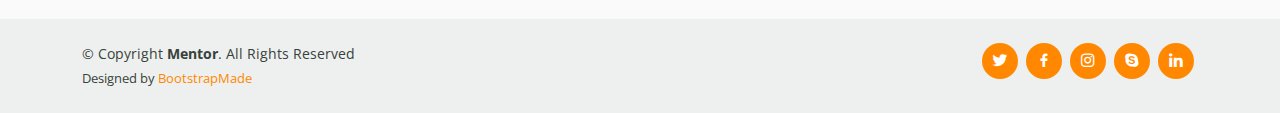
<file: course-details.html>
<!DOCTYPE html>
<html lang="en">

<head>
  <meta charset="utf-8">
  <meta content="width=device-width, initial-scale=1.0" name="viewport">

  <title>Course Details - Mentor Bootstrap Template</title>
  <meta content="" name="description">
  <meta content="" name="keywords">

  <!-- Favicons -->
  <link href="assets/img/favicon.png" rel="icon">
  <link href="assets/img/apple-touch-icon.png" rel="apple-touch-icon">

  <!-- Google Fonts -->
  <link href="https://fonts.googleapis.com/css?family=Open+Sans:300,300i,400,400i,600,600i,700,700i|Raleway:300,300i,400,400i,500,500i,600,600i,700,700i|Poppins:300,300i,400,400i,500,500i,600,600i,700,700i" rel="stylesheet">

  <!-- Vendor CSS Files -->
  <link href="assets/vendor/animate.css/animate.min.css" rel="stylesheet">
  <link href="assets/vendor/aos/aos.css" rel="stylesheet">
  <link href="assets/vendor/bootstrap/css/bootstrap.min.css" rel="stylesheet">
  <link href="assets/vendor/bootstrap-icons/bootstrap-icons.css" rel="stylesheet">
  <link href="assets/vendor/boxicons/css/boxicons.min.css" rel="stylesheet">
  <link href="assets/vendor/remixicon/remixicon.css" rel="stylesheet">
  <link href="assets/vendor/swiper/swiper-bundle.min.css" rel="stylesheet">

  <!-- Template Main CSS File -->
  <link href="assets/css/style.css" rel="stylesheet">

  <!-- =======================================================
  * Template Name: Mentor
  * Updated: Aug 30 2023 with Bootstrap v5.3.1
  * Template URL: https://bootstrapmade.com/mentor-free-education-bootstrap-theme/
  * Author: BootstrapMade.com
  * License: https://bootstrapmade.com/license/
  ======================================================== -->
</head>

<body>

  <!-- ======= Header ======= -->
  <header id="header" class="fixed-top">
    <div class="container d-flex align-items-center">

      <h1 class="logo me-auto"><a href="index.html">Mentor</a></h1>
      <!-- Uncomment below if you prefer to use an image logo -->
      <!-- <a href="index.html" class="logo me-auto"><img src="assets/img/logo.png" alt="" class="img-fluid"></a>-->

      <nav id="navbar" class="navbar order-last order-lg-0">
        <ul>
          <li><a href="index.html">Home</a></li>
          <li><a href="about.html">About</a></li>
          <li><a class="active" href="courses.html">Courses</a></li>
          <li><a href="trainers.html">Trainers</a></li>
          <li><a href="events.html">Events</a></li>
          <li><a href="pricing.html">Pricing</a></li>

          <li class="dropdown"><a href="#"><span>Drop Down</span> <i class="bi bi-chevron-down"></i></a>
            <ul>
              <li><a href="#">Drop Down 1</a></li>
              <li class="dropdown"><a href="#"><span>Deep Drop Down</span> <i class="bi bi-chevron-right"></i></a>
                <ul>
                  <li><a href="#">Deep Drop Down 1</a></li>
                  <li><a href="#">Deep Drop Down 2</a></li>
                  <li><a href="#">Deep Drop Down 3</a></li>
                  <li><a href="#">Deep Drop Down 4</a></li>
                  <li><a href="#">Deep Drop Down 5</a></li>
                </ul>
              </li>
              <li><a href="#">Drop Down 2</a></li>
              <li><a href="#">Drop Down 3</a></li>
              <li><a href="#">Drop Down 4</a></li>
            </ul>
          </li>
          <li><a href="contact.html">Contact</a></li>
        </ul>
        <i class="bi bi-list mobile-nav-toggle"></i>
      </nav><!-- .navbar -->

      <a href="courses.html" class="get-started-btn">Get Started</a>

    </div>
  </header><!-- End Header -->

  <main id="main">

    <!-- ======= Breadcrumbs ======= -->
    <div class="breadcrumbs" data-aos="fade-in">
      <div class="container">
        <h2>Course Details</h2>
        <p>Est dolorum ut non facere possimus quibusdam eligendi voluptatem. Quia id aut similique quia voluptas sit quaerat debitis. Rerum omnis ipsam aperiam consequatur laboriosam nemo harum praesentium. </p>
      </div>
    </div><!-- End Breadcrumbs -->

    <!-- ======= Cource Details Section ======= -->
    <section id="course-details" class="course-details">
      <div class="container" data-aos="fade-up">

        <div class="row">
          <div class="col-lg-8">
            <img src="assets/img/course-details.jpg" class="img-fluid" alt="">
            <h3>Et enim incidunt fuga tempora</h3>
            <p>
              Qui et explicabo voluptatem et ab qui vero et voluptas. Sint voluptates temporibus quam autem. Atque nostrum voluptatum laudantium a doloremque enim et ut dicta. Nostrum ducimus est iure minima totam doloribus nisi ullam deserunt. Corporis aut officiis sit nihil est. Labore aut sapiente aperiam.
              Qui voluptas qui vero ipsum ea voluptatem. Omnis et est. Voluptatem officia voluptatem adipisci et iusto provident doloremque consequatur. Quia et porro est. Et qui corrupti laudantium ipsa.
              Eum quasi saepe aperiam qui delectus quaerat in. Vitae mollitia ipsa quam. Ipsa aut qui numquam eum iste est dolorum. Rem voluptas ut sit ut.
            </p>
          </div>
          <div class="col-lg-4">

            <div class="course-info d-flex justify-content-between align-items-center">
              <h5>Trainer</h5>
              <p><a href="#">Walter White</a></p>
            </div>

            <div class="course-info d-flex justify-content-between align-items-center">
              <h5>Course Fee</h5>
              <p>$165</p>
            </div>

            <div class="course-info d-flex justify-content-between align-items-center">
              <h5>Available Seats</h5>
              <p>30</p>
            </div>

            <div class="course-info d-flex justify-content-between align-items-center">
              <h5>Schedule</h5>
              <p>5.00 pm - 7.00 pm</p>
            </div>

          </div>
        </div>

      </div>
    </section><!-- End Cource Details Section -->

    <!-- ======= Cource Details Tabs Section ======= -->
    <section id="cource-details-tabs" class="cource-details-tabs">
      <div class="container" data-aos="fade-up">

        <div class="row">
          <div class="col-lg-3">
            <ul class="nav nav-tabs flex-column">
              <li class="nav-item">
                <a class="nav-link active show" data-bs-toggle="tab" href="#tab-1">Modi sit est</a>
              </li>
              <li class="nav-item">
                <a class="nav-link" data-bs-toggle="tab" href="#tab-2">Unde praesentium sed</a>
              </li>
              <li class="nav-item">
                <a class="nav-link" data-bs-toggle="tab" href="#tab-3">Pariatur explicabo vel</a>
              </li>
              <li class="nav-item">
                <a class="nav-link" data-bs-toggle="tab" href="#tab-4">Nostrum qui quasi</a>
              </li>
              <li class="nav-item">
                <a class="nav-link" data-bs-toggle="tab" href="#tab-5">Iusto ut expedita aut</a>
              </li>
            </ul>
          </div>
          <div class="col-lg-9 mt-4 mt-lg-0">
            <div class="tab-content">
              <div class="tab-pane active show" id="tab-1">
                <div class="row">
                  <div class="col-lg-8 details order-2 order-lg-1">
                    <h3>Architecto ut aperiam autem id</h3>
                    <p class="fst-italic">Qui laudantium consequatur laborum sit qui ad sapiente dila parde sonata raqer a videna mareta paulona marka</p>
                    <p>Et nobis maiores eius. Voluptatibus ut enim blanditiis atque harum sint. Laborum eos ipsum ipsa odit magni. Incidunt hic ut molestiae aut qui. Est repellat minima eveniet eius et quis magni nihil. Consequatur dolorem quaerat quos qui similique accusamus nostrum rem vero</p>
                  </div>
                  <div class="col-lg-4 text-center order-1 order-lg-2">
                    <img src="assets/img/course-details-tab-1.png" alt="" class="img-fluid">
                  </div>
                </div>
              </div>
              <div class="tab-pane" id="tab-2">
                <div class="row">
                  <div class="col-lg-8 details order-2 order-lg-1">
                    <h3>Et blanditiis nemo veritatis excepturi</h3>
                    <p class="fst-italic">Qui laudantium consequatur laborum sit qui ad sapiente dila parde sonata raqer a videna mareta paulona marka</p>
                    <p>Ea ipsum voluptatem consequatur quis est. Illum error ullam omnis quia et reiciendis sunt sunt est. Non aliquid repellendus itaque accusamus eius et velit ipsa voluptates. Optio nesciunt eaque beatae accusamus lerode pakto madirna desera vafle de nideran pal</p>
                  </div>
                  <div class="col-lg-4 text-center order-1 order-lg-2">
                    <img src="assets/img/course-details-tab-2.png" alt="" class="img-fluid">
                  </div>
                </div>
              </div>
              <div class="tab-pane" id="tab-3">
                <div class="row">
                  <div class="col-lg-8 details order-2 order-lg-1">
                    <h3>Impedit facilis occaecati odio neque aperiam sit</h3>
                    <p class="fst-italic">Eos voluptatibus quo. Odio similique illum id quidem non enim fuga. Qui natus non sunt dicta dolor et. In asperiores velit quaerat perferendis aut</p>
                    <p>Iure officiis odit rerum. Harum sequi eum illum corrupti culpa veritatis quisquam. Neque necessitatibus illo rerum eum ut. Commodi ipsam minima molestiae sed laboriosam a iste odio. Earum odit nesciunt fugiat sit ullam. Soluta et harum voluptatem optio quae</p>
                  </div>
                  <div class="col-lg-4 text-center order-1 order-lg-2">
                    <img src="assets/img/course-details-tab-3.png" alt="" class="img-fluid">
                  </div>
                </div>
              </div>
              <div class="tab-pane" id="tab-4">
                <div class="row">
                  <div class="col-lg-8 details order-2 order-lg-1">
                    <h3>Fuga dolores inventore laboriosam ut est accusamus laboriosam dolore</h3>
                    <p class="fst-italic">Totam aperiam accusamus. Repellat consequuntur iure voluptas iure porro quis delectus</p>
                    <p>Eaque consequuntur consequuntur libero expedita in voluptas. Nostrum ipsam necessitatibus aliquam fugiat debitis quis velit. Eum ex maxime error in consequatur corporis atque. Eligendi asperiores sed qui veritatis aperiam quia a laborum inventore</p>
                  </div>
                  <div class="col-lg-4 text-center order-1 order-lg-2">
                    <img src="assets/img/course-details-tab-4.png" alt="" class="img-fluid">
                  </div>
                </div>
              </div>
              <div class="tab-pane" id="tab-5">
                <div class="row">
                  <div class="col-lg-8 details order-2 order-lg-1">
                    <h3>Est eveniet ipsam sindera pad rone matrelat sando reda</h3>
                    <p class="fst-italic">Omnis blanditiis saepe eos autem qui sunt debitis porro quia.</p>
                    <p>Exercitationem nostrum omnis. Ut reiciendis repudiandae minus. Omnis recusandae ut non quam ut quod eius qui. Ipsum quia odit vero atque qui quibusdam amet. Occaecati sed est sint aut vitae molestiae voluptate vel</p>
                  </div>
                  <div class="col-lg-4 text-center order-1 order-lg-2">
                    <img src="assets/img/course-details-tab-5.png" alt="" class="img-fluid">
                  </div>
                </div>
              </div>
            </div>
          </div>
        </div>

      </div>
    </section><!-- End Cource Details Tabs Section -->

  </main><!-- End #main -->

  <!-- ======= Footer ======= -->
  <footer id="footer">

    <div class="footer-top">
      <div class="container">
        <div class="row">

          <div class="col-lg-3 col-md-6 footer-contact">
            <h3>Mentor</h3>
            <p>
              A108 Adam Street <br>
              New York, NY 535022<br>
              United States <br><br>
              <strong>Phone:</strong> +1 5589 55488 55<br>
              <strong>Email:</strong> info@example.com<br>
            </p>
          </div>

          <div class="col-lg-2 col-md-6 footer-links">
            <h4>Useful Links</h4>
            <ul>
              <li><i class="bx bx-chevron-right"></i> <a href="#">Home</a></li>
              <li><i class="bx bx-chevron-right"></i> <a href="#">About us</a></li>
              <li><i class="bx bx-chevron-right"></i> <a href="#">Services</a></li>
              <li><i class="bx bx-chevron-right"></i> <a href="#">Terms of service</a></li>
              <li><i class="bx bx-chevron-right"></i> <a href="#">Privacy policy</a></li>
            </ul>
          </div>

          <div class="col-lg-3 col-md-6 footer-links">
            <h4>Our Services</h4>
            <ul>
              <li><i class="bx bx-chevron-right"></i> <a href="#">Web Design</a></li>
              <li><i class="bx bx-chevron-right"></i> <a href="#">Web Development</a></li>
              <li><i class="bx bx-chevron-right"></i> <a href="#">Product Management</a></li>
              <li><i class="bx bx-chevron-right"></i> <a href="#">Marketing</a></li>
              <li><i class="bx bx-chevron-right"></i> <a href="#">Graphic Design</a></li>
            </ul>
          </div>

          <div class="col-lg-4 col-md-6 footer-newsletter">
            <h4>Join Our Newsletter</h4>
            <p>Tamen quem nulla quae legam multos aute sint culpa legam noster magna</p>
            <form action="" method="post">
              <input type="email" name="email"><input type="submit" value="Subscribe">
            </form>
          </div>

        </div>
      </div>
    </div>

    <div class="container d-md-flex py-4">

      <div class="me-md-auto text-center text-md-start">
        <div class="copyright">
          &copy; Copyright <strong><span>Mentor</span></strong>. All Rights Reserved
        </div>
        <div class="credits">
          <!-- All the links in the footer should remain intact. -->
          <!-- You can delete the links only if you purchased the pro version. -->
          <!-- Licensing information: https://bootstrapmade.com/license/ -->
          <!-- Purchase the pro version with working PHP/AJAX contact form: https://bootstrapmade.com/mentor-free-education-bootstrap-theme/ -->
          Designed by <a href="https://bootstrapmade.com/">BootstrapMade</a>
        </div>
      </div>
      <div class="social-links text-center text-md-right pt-3 pt-md-0">
        <a href="#" class="twitter"><i class="bx bxl-twitter"></i></a>
        <a href="#" class="facebook"><i class="bx bxl-facebook"></i></a>
        <a href="#" class="instagram"><i class="bx bxl-instagram"></i></a>
        <a href="#" class="google-plus"><i class="bx bxl-skype"></i></a>
        <a href="#" class="linkedin"><i class="bx bxl-linkedin"></i></a>
      </div>
    </div>
  </footer><!-- End Footer -->

  <div id="preloader"></div>
  <a href="#" class="back-to-top d-flex align-items-center justify-content-center"><i class="bi bi-arrow-up-short"></i></a>

  <!-- Vendor JS Files -->
  <script src="assets/vendor/purecounter/purecounter_vanilla.js"></script>
  <script src="assets/vendor/aos/aos.js"></script>
  <script src="assets/vendor/bootstrap/js/bootstrap.bundle.min.js"></script>
  <script src="assets/vendor/swiper/swiper-bundle.min.js"></script>
  <script src="assets/vendor/php-email-form/validate.js"></script>

  <!-- Template Main JS File -->
  <script src="assets/js/main.js"></script>

</body>

</html>
</file>
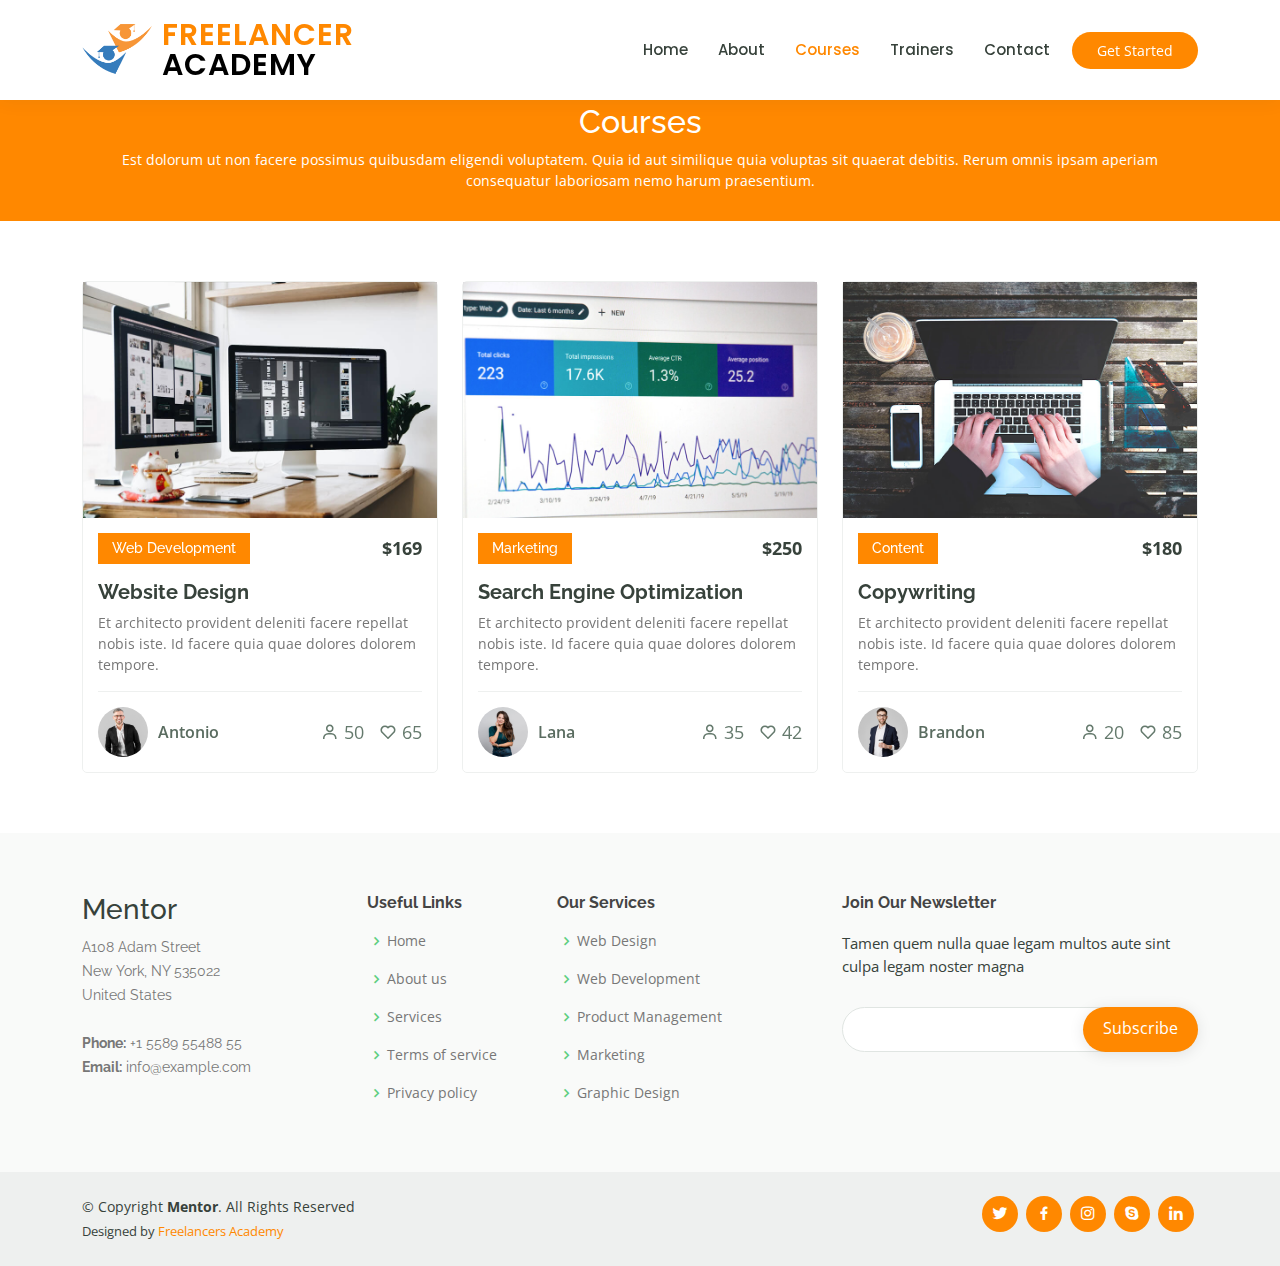
<file: courses.html>
<!DOCTYPE html>
<html lang="en">

<head>
  <meta charset="utf-8">
  <meta content="width=device-width, initial-scale=1.0" name="viewport">

  <title>Courses - Mentor Bootstrap Template</title>
  <meta content="" name="description">
  <meta content="" name="keywords">

  <!-- Favicons -->
  <link href="assets/img/favicon.png" rel="icon">
  <link href="assets/img/apple-touch-icon.png" rel="apple-touch-icon">

  <!-- Google Fonts -->
  <link href="https://fonts.googleapis.com/css?family=Open+Sans:300,300i,400,400i,600,600i,700,700i|Raleway:300,300i,400,400i,500,500i,600,600i,700,700i|Poppins:300,300i,400,400i,500,500i,600,600i,700,700i" rel="stylesheet">

  <!-- Vendor CSS Files -->
  <link href="assets/vendor/animate.css/animate.min.css" rel="stylesheet">
  <link href="assets/vendor/aos/aos.css" rel="stylesheet">
  <link href="assets/vendor/bootstrap/css/bootstrap.min.css" rel="stylesheet">
  <link href="assets/vendor/bootstrap-icons/bootstrap-icons.css" rel="stylesheet">
  <link href="assets/vendor/boxicons/css/boxicons.min.css" rel="stylesheet">
  <link href="assets/vendor/remixicon/remixicon.css" rel="stylesheet">
  <link href="assets/vendor/swiper/swiper-bundle.min.css" rel="stylesheet">

  <!-- Template Main CSS File -->
  <link href="assets/css/style.css" rel="stylesheet">

  <!-- =======================================================
  * Template Name: Mentor
  * Updated: Aug 30 2023 with Bootstrap v5.3.1
  * Template URL: https://bootstrapmade.com/mentor-free-education-bootstrap-theme/
  * Author: BootstrapMade.com
  * License: https://bootstrapmade.com/license/
  ======================================================== -->
</head>

<body>
<!-- header start -->
<header id="header" class="fixed-top">
    <div class="container d-flex align-items-center">
      <img class="header__logo" src="/assets/img/Untitled-2.png" alt="image">
      <h1 class="logo me-auto"><a href="index.html">Freelancer <br> <span>Academy</span></a></h1>
      <!-- Uncomment below if you prefer to use an image logo -->
      <!-- <a href="index.html" class="logo me-auto"><img src="assets/img/logo.png" alt="" class="img-fluid"></a>-->

      <nav id="navbar" class="navbar order-last order-lg-0">
        <ul>
          <li><a href="index.html">Home</a></li>
          <li><a href="about.html">About</a></li>
          <li><a class="active" href="courses.html">Courses</a></li>
          <li><a href="trainers.html">Trainers</a></li>
         
          <li><a href="contact.html">Contact</a></li>
        </ul>
        <i class="bi bi-list mobile-nav-toggle"></i>
      </nav><!-- .navbar -->

      <a href="courses.html" class="get-started-btn">Get Started</a>

    </div>
  </header><!-- End Header -->

  <main id="main" data-aos="fade-in">

    <!-- ======= Breadcrumbs ======= -->
    <div class="breadcrumbs">
      <div class="container">
        <h2>Courses</h2>
        <p>Est dolorum ut non facere possimus quibusdam eligendi voluptatem. Quia id aut similique quia voluptas sit quaerat debitis. Rerum omnis ipsam aperiam consequatur laboriosam nemo harum praesentium. </p>
      </div>
    </div><!-- End Breadcrumbs -->

    <!-- ======= Courses Section ======= -->
    <section id="courses" class="courses">
      <div class="container" data-aos="fade-up">

        <div class="row" data-aos="zoom-in" data-aos-delay="100">

          <div class="col-lg-4 col-md-6 d-flex align-items-stretch">
            <div class="course-item">
              <img src="assets/img/course-1.jpg" class="img-fluid" alt="...">
              <div class="course-content">
                <div class="d-flex justify-content-between align-items-center mb-3">
                  <h4>Web Development</h4>
                  <p class="price">$169</p>
                </div>

                <h3><a href="course-details.html">Website Design</a></h3>
                <p>Et architecto provident deleniti facere repellat nobis iste. Id facere quia quae dolores dolorem tempore.</p>
                <div class="trainer d-flex justify-content-between align-items-center">
                  <div class="trainer-profile d-flex align-items-center">
                    <img src="assets/img/trainers/trainer-1.jpg" class="img-fluid" alt="">
                    <span>Antonio</span>
                  </div>
                  <div class="trainer-rank d-flex align-items-center">
                    <i class="bx bx-user"></i>&nbsp;50
                    &nbsp;&nbsp;
                    <i class="bx bx-heart"></i>&nbsp;65
                  </div>
                </div>
              </div>
            </div>
          </div> <!-- End Course Item-->

          <div class="col-lg-4 col-md-6 d-flex align-items-stretch mt-4 mt-md-0">
            <div class="course-item">
              <img src="assets/img/course-2.jpg" class="img-fluid" alt="...">
              <div class="course-content">
                <div class="d-flex justify-content-between align-items-center mb-3">
                  <h4>Marketing</h4>
                  <p class="price">$250</p>
                </div>

                <h3><a href="course-details.html">Search Engine Optimization</a></h3>
                <p>Et architecto provident deleniti facere repellat nobis iste. Id facere quia quae dolores dolorem tempore.</p>
                <div class="trainer d-flex justify-content-between align-items-center">
                  <div class="trainer-profile d-flex align-items-center">
                    <img src="assets/img/trainers/trainer-2.jpg" class="img-fluid" alt="">
                    <span>Lana</span>
                  </div>
                  <div class="trainer-rank d-flex align-items-center">
                    <i class="bx bx-user"></i>&nbsp;35
                    &nbsp;&nbsp;
                    <i class="bx bx-heart"></i>&nbsp;42
                  </div>
                </div>
              </div>
            </div>
          </div> <!-- End Course Item-->

          <div class="col-lg-4 col-md-6 d-flex align-items-stretch mt-4 mt-lg-0">
            <div class="course-item">
              <img src="assets/img/course-3.jpg" class="img-fluid" alt="...">
              <div class="course-content">
                <div class="d-flex justify-content-between align-items-center mb-3">
                  <h4>Content</h4>
                  <p class="price">$180</p>
                </div>

                <h3><a href="course-details.html">Copywriting</a></h3>
                <p>Et architecto provident deleniti facere repellat nobis iste. Id facere quia quae dolores dolorem tempore.</p>
                <div class="trainer d-flex justify-content-between align-items-center">
                  <div class="trainer-profile d-flex align-items-center">
                    <img src="assets/img/trainers/trainer-3.jpg" class="img-fluid" alt="">
                    <span>Brandon</span>
                  </div>
                  <div class="trainer-rank d-flex align-items-center">
                    <i class="bx bx-user"></i>&nbsp;20
                    &nbsp;&nbsp;
                    <i class="bx bx-heart"></i>&nbsp;85
                  </div>
                </div>
              </div>
            </div>
          </div> <!-- End Course Item-->

        </div>

      </div>
    </section><!-- End Courses Section -->

  </main><!-- End #main -->

  <!-- ======= Footer ======= -->
  <footer id="footer">

    <div class="footer-top">
      <div class="container">
        <div class="row">

          <div class="col-lg-3 col-md-6 footer-contact">
            <h3>Mentor</h3>
            <p>
              A108 Adam Street <br>
              New York, NY 535022<br>
              United States <br><br>
              <strong>Phone:</strong> +1 5589 55488 55<br>
              <strong>Email:</strong> info@example.com<br>
            </p>
          </div>

          <div class="col-lg-2 col-md-6 footer-links">
            <h4>Useful Links</h4>
            <ul>
              <li><i class="bx bx-chevron-right"></i> <a href="#">Home</a></li>
              <li><i class="bx bx-chevron-right"></i> <a href="#">About us</a></li>
              <li><i class="bx bx-chevron-right"></i> <a href="#">Services</a></li>
              <li><i class="bx bx-chevron-right"></i> <a href="#">Terms of service</a></li>
              <li><i class="bx bx-chevron-right"></i> <a href="#">Privacy policy</a></li>
            </ul>
          </div>

          <div class="col-lg-3 col-md-6 footer-links">
            <h4>Our Services</h4>
            <ul>
              <li><i class="bx bx-chevron-right"></i> <a href="#">Web Design</a></li>
              <li><i class="bx bx-chevron-right"></i> <a href="#">Web Development</a></li>
              <li><i class="bx bx-chevron-right"></i> <a href="#">Product Management</a></li>
              <li><i class="bx bx-chevron-right"></i> <a href="#">Marketing</a></li>
              <li><i class="bx bx-chevron-right"></i> <a href="#">Graphic Design</a></li>
            </ul>
          </div>

          <div class="col-lg-4 col-md-6 footer-newsletter">
            <h4>Join Our Newsletter</h4>
            <p>Tamen quem nulla quae legam multos aute sint culpa legam noster magna</p>
            <form action="" method="post">
              <input type="email" name="email"><input type="submit" value="Subscribe">
            </form>
          </div>

        </div>
      </div>
    </div>

    <div class="container d-md-flex py-4">

      <div class="me-md-auto text-center text-md-start">
        <div class="copyright">
          &copy; Copyright <strong><span>Mentor</span></strong>. All Rights Reserved
        </div>
        <div class="credits">
          <!-- All the links in the footer should remain intact. -->
          <!-- You can delete the links only if you purchased the pro version. -->
          <!-- Licensing information: https://bootstrapmade.com/license/ -->
          <!-- Purchase the pro version with working PHP/AJAX contact form: https://bootstrapmade.com/mentor-free-education-bootstrap-theme/ -->
          Designed by <a href="#">Freelancers Academy</a>
        </div>
      </div>
      <div class="social-links text-center text-md-right pt-3 pt-md-0">
        <a href="#" class="twitter"><i class="bx bxl-twitter"></i></a>
        <a href="#" class="facebook"><i class="bx bxl-facebook"></i></a>
        <a href="#" class="instagram"><i class="bx bxl-instagram"></i></a>
        <a href="#" class="google-plus"><i class="bx bxl-skype"></i></a>
        <a href="#" class="linkedin"><i class="bx bxl-linkedin"></i></a>
      </div>
    </div>
  </footer><!-- End Footer -->

  <div id="preloader"></div>
  <a href="#" class="back-to-top d-flex align-items-center justify-content-center"><i class="bi bi-arrow-up-short"></i></a>

  <!-- Vendor JS Files -->
  <script src="assets/vendor/purecounter/purecounter_vanilla.js"></script>
  <script src="assets/vendor/aos/aos.js"></script>
  <script src="assets/vendor/bootstrap/js/bootstrap.bundle.min.js"></script>
  <script src="assets/vendor/swiper/swiper-bundle.min.js"></script>
  <script src="assets/vendor/php-email-form/validate.js"></script>

  <!-- Template Main JS File -->
  <script src="assets/js/main.js"></script>

</body>

</html>
</file>
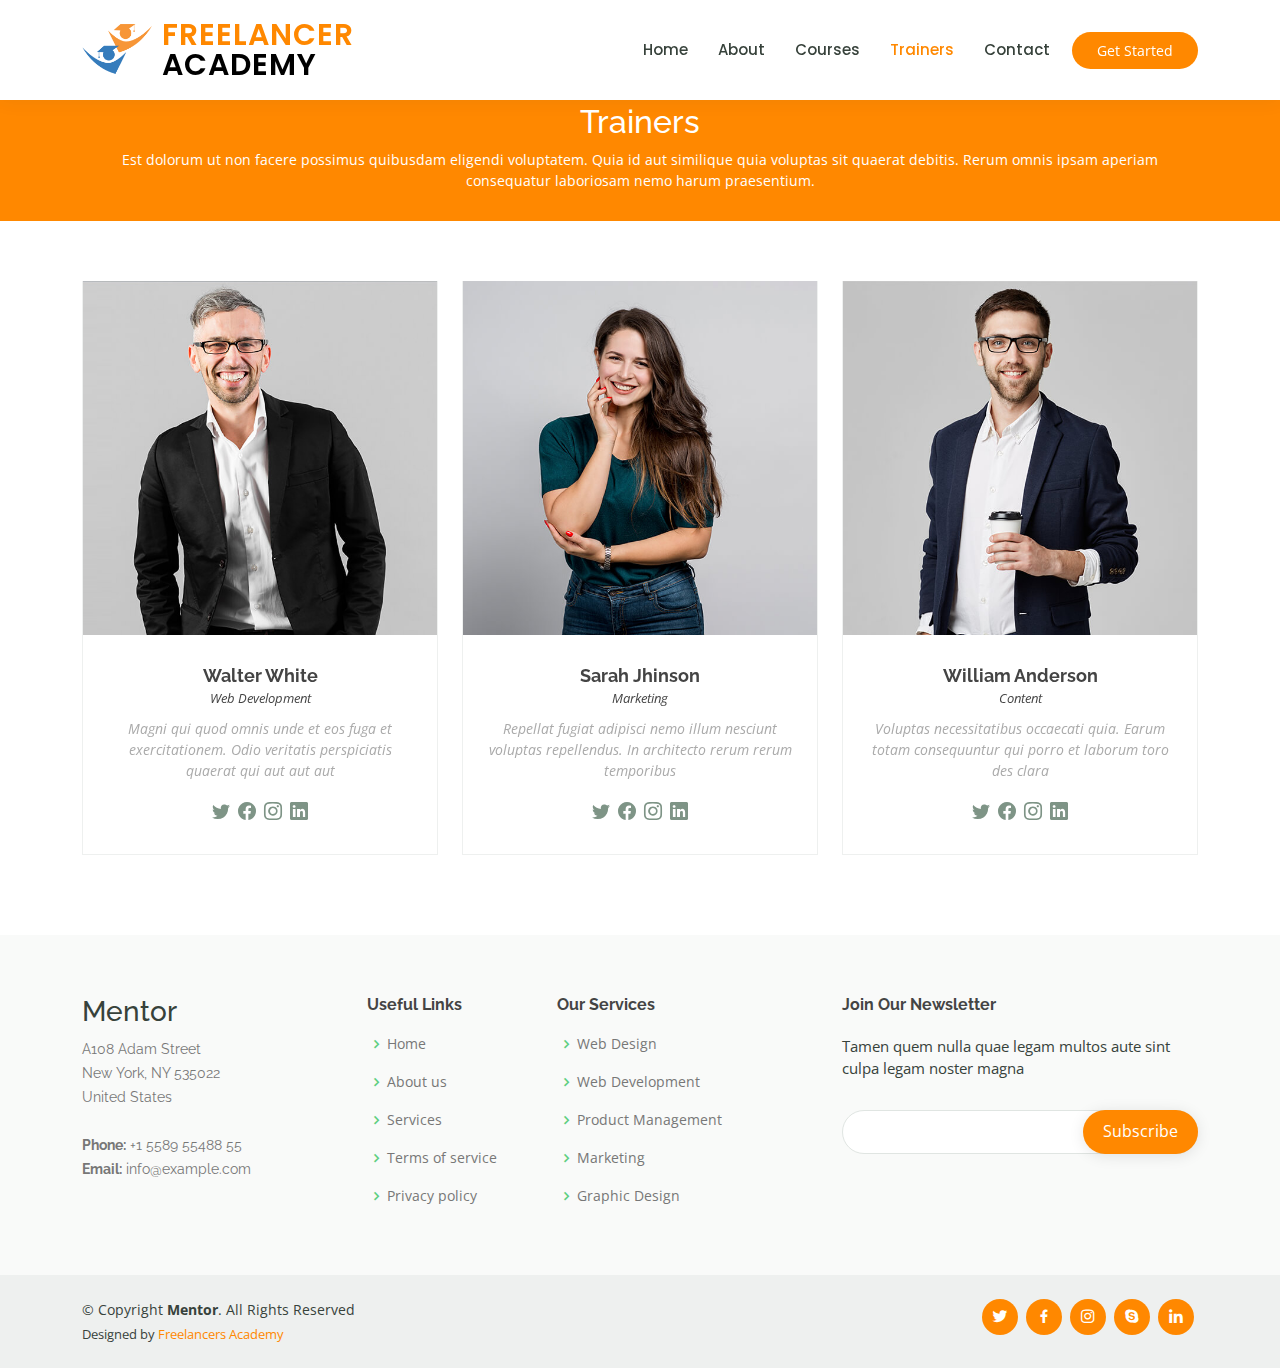
<file: trainers.html>
<!DOCTYPE html>
<html lang="en">

<head>
  <meta charset="utf-8">
  <meta content="width=device-width, initial-scale=1.0" name="viewport">

  <title>Trainers - Mentor Bootstrap Template</title>
  <meta content="" name="description">
  <meta content="" name="keywords">

  <!-- Favicons -->
  <link href="assets/img/favicon.png" rel="icon">
  <link href="assets/img/apple-touch-icon.png" rel="apple-touch-icon">

  <!-- Google Fonts -->
  <link href="https://fonts.googleapis.com/css?family=Open+Sans:300,300i,400,400i,600,600i,700,700i|Raleway:300,300i,400,400i,500,500i,600,600i,700,700i|Poppins:300,300i,400,400i,500,500i,600,600i,700,700i" rel="stylesheet">

  <!-- Vendor CSS Files -->
  <link href="assets/vendor/animate.css/animate.min.css" rel="stylesheet">
  <link href="assets/vendor/aos/aos.css" rel="stylesheet">
  <link href="assets/vendor/bootstrap/css/bootstrap.min.css" rel="stylesheet">
  <link href="assets/vendor/bootstrap-icons/bootstrap-icons.css" rel="stylesheet">
  <link href="assets/vendor/boxicons/css/boxicons.min.css" rel="stylesheet">
  <link href="assets/vendor/remixicon/remixicon.css" rel="stylesheet">
  <link href="assets/vendor/swiper/swiper-bundle.min.css" rel="stylesheet">

  <!-- Template Main CSS File -->
  <link href="assets/css/style.css" rel="stylesheet">

  <!-- =======================================================
  * Template Name: Mentor
  * Updated: Aug 30 2023 with Bootstrap v5.3.1
  * Template URL: https://bootstrapmade.com/mentor-free-education-bootstrap-theme/
  * Author: BootstrapMade.com
  * License: https://bootstrapmade.com/license/
  ======================================================== -->
</head>

<body>

<!-- header start -->
<header id="header" class="fixed-top">
    <div class="container d-flex align-items-center">
      <img class="header__logo" src="/assets/img/Untitled-2.png" alt="image">
      <h1 class="logo me-auto"><a href="index.html">Freelancer <br> <span>Academy</span></a></h1>
      <!-- Uncomment below if you prefer to use an image logo -->
      <!-- <a href="index.html" class="logo me-auto"><img src="assets/img/logo.png" alt="" class="img-fluid"></a>-->

      <nav id="navbar" class="navbar order-last order-lg-0">
        <ul>
          <li><a href="index.html">Home</a></li>
          <li><a href="about.html">About</a></li>
          <li><a href="courses.html">Courses</a></li>
          <li><a class="active" href="trainers.html">Trainers</a></li>
         
          <li><a href="contact.html">Contact</a></li>
        </ul>
        <i class="bi bi-list mobile-nav-toggle"></i>
      </nav><!-- .navbar -->

      <a href="courses.html" class="get-started-btn">Get Started</a>

    </div>
  </header><!-- End Header -->

  <main id="main" data-aos="fade-in">

    <!-- ======= Breadcrumbs ======= -->
    <div class="breadcrumbs">
      <div class="container">
        <h2>Trainers</h2>
        <p>Est dolorum ut non facere possimus quibusdam eligendi voluptatem. Quia id aut similique quia voluptas sit quaerat debitis. Rerum omnis ipsam aperiam consequatur laboriosam nemo harum praesentium. </p>
      </div>
    </div><!-- End Breadcrumbs -->

    <!-- ======= Trainers Section ======= -->
    <section id="trainers" class="trainers">
      <div class="container" data-aos="fade-up">

        <div class="row" data-aos="zoom-in" data-aos-delay="100">
          <div class="col-lg-4 col-md-6 d-flex align-items-stretch">
            <div class="member">
              <img src="assets/img/trainers/trainer-1.jpg" class="img-fluid" alt="">
              <div class="member-content">
                <h4>Walter White</h4>
                <span>Web Development</span>
                <p>
                  Magni qui quod omnis unde et eos fuga et exercitationem. Odio veritatis perspiciatis quaerat qui aut aut aut
                </p>
                <div class="social">
                  <a href=""><i class="bi bi-twitter"></i></a>
                  <a href=""><i class="bi bi-facebook"></i></a>
                  <a href=""><i class="bi bi-instagram"></i></a>
                  <a href=""><i class="bi bi-linkedin"></i></a>
                </div>
              </div>
            </div>
          </div>

          <div class="col-lg-4 col-md-6 d-flex align-items-stretch">
            <div class="member">
              <img src="assets/img/trainers/trainer-2.jpg" class="img-fluid" alt="">
              <div class="member-content">
                <h4>Sarah Jhinson</h4>
                <span>Marketing</span>
                <p>
                  Repellat fugiat adipisci nemo illum nesciunt voluptas repellendus. In architecto rerum rerum temporibus
                </p>
                <div class="social">
                  <a href=""><i class="bi bi-twitter"></i></a>
                  <a href=""><i class="bi bi-facebook"></i></a>
                  <a href=""><i class="bi bi-instagram"></i></a>
                  <a href=""><i class="bi bi-linkedin"></i></a>
                </div>
              </div>
            </div>
          </div>

          <div class="col-lg-4 col-md-6 d-flex align-items-stretch">
            <div class="member">
              <img src="assets/img/trainers/trainer-3.jpg" class="img-fluid" alt="">
              <div class="member-content">
                <h4>William Anderson</h4>
                <span>Content</span>
                <p>
                  Voluptas necessitatibus occaecati quia. Earum totam consequuntur qui porro et laborum toro des clara
                </p>
                <div class="social">
                  <a href=""><i class="bi bi-twitter"></i></a>
                  <a href=""><i class="bi bi-facebook"></i></a>
                  <a href=""><i class="bi bi-instagram"></i></a>
                  <a href=""><i class="bi bi-linkedin"></i></a>
                </div>
              </div>
            </div>
          </div>

        </div>

      </div>
    </section><!-- End Trainers Section -->

  </main><!-- End #main -->

  <!-- ======= Footer ======= -->
  <footer id="footer">

    <div class="footer-top">
      <div class="container">
        <div class="row">

          <div class="col-lg-3 col-md-6 footer-contact">
            <h3>Mentor</h3>
            <p>
              A108 Adam Street <br>
              New York, NY 535022<br>
              United States <br><br>
              <strong>Phone:</strong> +1 5589 55488 55<br>
              <strong>Email:</strong> info@example.com<br>
            </p>
          </div>

          <div class="col-lg-2 col-md-6 footer-links">
            <h4>Useful Links</h4>
            <ul>
              <li><i class="bx bx-chevron-right"></i> <a href="#">Home</a></li>
              <li><i class="bx bx-chevron-right"></i> <a href="#">About us</a></li>
              <li><i class="bx bx-chevron-right"></i> <a href="#">Services</a></li>
              <li><i class="bx bx-chevron-right"></i> <a href="#">Terms of service</a></li>
              <li><i class="bx bx-chevron-right"></i> <a href="#">Privacy policy</a></li>
            </ul>
          </div>

          <div class="col-lg-3 col-md-6 footer-links">
            <h4>Our Services</h4>
            <ul>
              <li><i class="bx bx-chevron-right"></i> <a href="#">Web Design</a></li>
              <li><i class="bx bx-chevron-right"></i> <a href="#">Web Development</a></li>
              <li><i class="bx bx-chevron-right"></i> <a href="#">Product Management</a></li>
              <li><i class="bx bx-chevron-right"></i> <a href="#">Marketing</a></li>
              <li><i class="bx bx-chevron-right"></i> <a href="#">Graphic Design</a></li>
            </ul>
          </div>

          <div class="col-lg-4 col-md-6 footer-newsletter">
            <h4>Join Our Newsletter</h4>
            <p>Tamen quem nulla quae legam multos aute sint culpa legam noster magna</p>
            <form action="" method="post">
              <input type="email" name="email"><input type="submit" value="Subscribe">
            </form>
          </div>

        </div>
      </div>
    </div>

    <div class="container d-md-flex py-4">

      <div class="me-md-auto text-center text-md-start">
        <div class="copyright">
          &copy; Copyright <strong><span>Mentor</span></strong>. All Rights Reserved
        </div>
        <div class="credits">
          <!-- All the links in the footer should remain intact. -->
          <!-- You can delete the links only if you purchased the pro version. -->
          <!-- Licensing information: https://bootstrapmade.com/license/ -->
          <!-- Purchase the pro version with working PHP/AJAX contact form: https://bootstrapmade.com/mentor-free-education-bootstrap-theme/ -->
          Designed by <a href="#">Freelancers Academy</a>
        </div>
      </div>
      <div class="social-links text-center text-md-right pt-3 pt-md-0">
        <a href="#" class="twitter"><i class="bx bxl-twitter"></i></a>
        <a href="#" class="facebook"><i class="bx bxl-facebook"></i></a>
        <a href="#" class="instagram"><i class="bx bxl-instagram"></i></a>
        <a href="#" class="google-plus"><i class="bx bxl-skype"></i></a>
        <a href="#" class="linkedin"><i class="bx bxl-linkedin"></i></a>
      </div>
    </div>
  </footer><!-- End Footer -->

  <div id="preloader"></div>
  <a href="#" class="back-to-top d-flex align-items-center justify-content-center"><i class="bi bi-arrow-up-short"></i></a>

  <!-- Vendor JS Files -->
  <script src="assets/vendor/purecounter/purecounter_vanilla.js"></script>
  <script src="assets/vendor/aos/aos.js"></script>
  <script src="assets/vendor/bootstrap/js/bootstrap.bundle.min.js"></script>
  <script src="assets/vendor/swiper/swiper-bundle.min.js"></script>
  <script src="assets/vendor/php-email-form/validate.js"></script>

  <!-- Template Main JS File -->
  <script src="assets/js/main.js"></script>

</body>

</html>
</file>
<file: assets/css/style.css>
/**
* Template Name: Mentor
* Updated: Aug 30 2023 with Bootstrap v5.3.1
* Template URL: https://bootstrapmade.com/mentor-free-education-bootstrap-theme/
* Author: BootstrapMade.com
* License: https://bootstrapmade.com/license/
*/

/*--------------------------------------------------------------
# General
--------------------------------------------------------------*/
body {
  font-family: "Open Sans", sans-serif;
  color: #444444;
}
:root{
  --back: #ff8800;
  --background: rgb(56, 133, 211);
}
a {
  color: #ff8800;
  text-decoration: none;
}

a:hover {
  color: #ff8800;
  text-decoration: none;
}

h1,
h2,
h3,
h4,
h5,
h6 {
  font-family: "Raleway", sans-serif;
  /* background-color: red; */
}
.course-title:hover{
  cursor: pointer;
  background-color: var(--background) !important;
}
/*--------------------------------------------------------------
# Back to top button
--------------------------------------------------------------*/
.back-to-top {
  position: fixed;
  visibility: hidden;
  opacity: 0;
  right: 15px;
  bottom: 15px;
  z-index: 996;
  background: var(--back);
  width: 40px;
  height: 40px;
  border-radius: 50px;
  transition: all 0.4s;
}

.back-to-top i {
  font-size: 28px;
  color: #fff;
  line-height: 0;
}

.back-to-top:hover {
  background: var(--back);
  color: #fff;
}

.back-to-top.active {
  visibility: visible;
  opacity: 1;
}

/*--------------------------------------------------------------
# Preloader
--------------------------------------------------------------*/
#preloader {
  position: fixed;
  top: 0;
  left: 0;
  right: 0;
  bottom: 0;
  z-index: 9999;
  overflow: hidden;
  background: #fff;
}

#preloader:before {
  content: "";
  position: fixed;
  top: calc(50% - 30px);
  left: calc(50% - 30px);
  border: 6px solid #ff8800;
  border-top-color: #fff;
  border-bottom-color: #fff;
  border-radius: 50%;
  width: 60px;
  height: 60px;
  animation: animate-preloader 1s linear infinite;
}

@keyframes animate-preloader {
  0% {
    transform: rotate(0deg);
  }

  100% {
    transform: rotate(360deg);
  }
}

/*--------------------------------------------------------------
# Disable aos animation delay on mobile devices
--------------------------------------------------------------*/
@media screen and (max-width: 768px) {
  [data-aos-delay] {
    transition-delay: 0 !important;
  }
}
section .container .blogss{
  width: 1920px;
  height: 800px;
  display: flex;
  align-items: center;
}
section .container .blogss .video{
  background-image: url(/assets/img/1.jpg);
  width: 1100px;
  height:700px;
  background-color:red;
}
section .container .blogss .comments{
  position: relative;
  left: 50px;
  width: 400px;
  height: 700px;
  background:blue;
}

/*--------------------------------------------------------------
# Header
--------------------------------------------------------------*/
#header {
  background: #fff;
  transition: all 0.5s;
  z-index: 997;
  padding: 15px 0;
  box-shadow: 0px 0 18px rgba(55, 66, 59, 0.08);
}

#header .logo {
  font-size: 30px;
  margin: 0;
  padding: 0;
  line-height: 1;
  font-weight: 600;
  letter-spacing: 1px;
  text-transform: uppercase;
  font-family: "Poppins", sans-serif;
}

#header .logo a {
  color: var(--back)
}

#header .logo img {
  max-height: 40px;
}

/**
* Get Startet Button 
*/
.get-started-btn {
  margin-left: 22px;
  background: var(--back);
  color: #fff;
  border-radius: 50px;
  padding: 8px 25px;
  white-space: nowrap;
  transition: 0.3s;
  font-size: 14px;
  display: inline-block;
}

.get-started-btn:hover {
  background: var(--background);
  color: #fff;
}

@media (max-width: 768px) {
  .get-started-btn {
    margin: 0 15px 0 0;
    padding: 6px 18px;
  }
}

.header__nav {
  justify-content: space-between;
}

.header__logo {
  display: flex;
  align-items: center;
  width: 70px;
  width: 70px;
  margin-right: 10px;
}

.logo span {
  color: black;
}

.header__logo h1 {
  font-size: 20px !important;
}

/*--------------------------------------------------------------
# Navigation Menu
--------------------------------------------------------------*/
/**
* Desktop Navigation 
*/
.navbar {
  padding: 0;
}

.navbar ul {
  margin: 0;
  padding: 0;
  display: flex;
  list-style: none;
  align-items: center;
}

.navbar li {
  position: relative;
}

.navbar a,
.navbar a:focus {
  display: flex;
  align-items: center;
  justify-content: space-between;
  padding: 10px 0 10px 30px;
  font-family: "Poppins", sans-serif;
  font-size: 15px;
  font-weight: 500;
  color: #37423b;
  white-space: nowrap;
  transition: 0.3s;
}

.navbar a i,
.navbar a:focus i {
  font-size: 12px;
  line-height: 0;
  margin-left: 5px;
}

.navbar a:hover,
.navbar .active,
.navbar .active:focus,
.navbar li:hover>a {
  color: #ff8800;
}

.navbar .dropdown ul {
  display: block;
  position: absolute;
  left: 30px;
  top: calc(100% + 30px);
  margin: 0;
  padding: 10px 0;
  z-index: 99;
  opacity: 0;
  visibility: hidden;
  background: #fff;
  box-shadow: 0px 0px 30px rgba(127, 137, 161, 0.25);
  transition: 0.3s;
  border-radius: 4px;
}

.navbar .dropdown ul li {
  min-width: 200px;
}

.navbar .dropdown ul a {
  padding: 10px 20px;
  font-size: 14px;
  text-transform: none;
  font-weight: 500;
}

.navbar .dropdown ul a i {
  font-size: 12px;
}

.navbar .dropdown ul a:hover,
.navbar .dropdown ul .active:hover,
.navbar .dropdown ul li:hover>a {
  color: #ff8800;
}

.navbar .dropdown:hover>ul {
  opacity: 1;
  top: 100%;
  visibility: visible;
}

.navbar .dropdown .dropdown ul {
  top: 0;
  left: calc(100% - 30px);
  visibility: hidden;
}

.navbar .dropdown .dropdown:hover>ul {
  opacity: 1;
  top: 0;
  left: 100%;
  visibility: visible;
}

@media (max-width: 1366px) {
  .navbar .dropdown .dropdown ul {
    left: -90%;
  }

  .navbar .dropdown .dropdown:hover>ul {
    left: -100%;
  }
}

/**
* Mobile Navigation 
*/
.mobile-nav-toggle {
  color: #37423b;
  font-size: 28px;
  cursor: pointer;
  display: none;
  line-height: 0;
  transition: 0.5s;
}

.mobile-nav-toggle.bi-x {
  color: #fff;
}

@media (max-width: 991px) {
  .mobile-nav-toggle {
    display: block;
  }

  .navbar ul {
    display: none;
  }
}

.navbar-mobile {
  position: fixed;
  overflow: hidden;
  top: 0;
  right: 0;
  left: 0;
  bottom: 0;
  background: rgba(32, 38, 34, 0.9);
  transition: 0.3s;
  z-index: 999;
}

.navbar-mobile .mobile-nav-toggle {
  position: absolute;
  top: 15px;
  right: 15px;
}

.navbar-mobile ul {
  display: block;
  position: absolute;
  top: 55px;
  right: 15px;
  bottom: 15px;
  left: 15px;
  padding: 10px 0;
  border-radius: 6px;
  background-color: #fff;
  overflow-y: auto;
  transition: 0.3s;
}

.navbar-mobile a,
.navbar-mobile a:focus {
  padding: 10px 20px;
  font-size: 15px;
  color: #37423b;
}

.navbar-mobile a:hover,
.navbar-mobile .active,
.navbar-mobile li:hover>a {
  color: #ff8800;
}

.navbar-mobile .getstarted,
.navbar-mobile .getstarted:focus {
  margin: 15px;
}

.navbar-mobile .dropdown ul {
  position: static;
  display: none;
  margin: 10px 20px;
  padding: 10px 0;
  z-index: 99;
  opacity: 1;
  visibility: visible;
  background: #fff;
  box-shadow: 0px 0px 30px rgba(127, 137, 161, 0.25);
}

.navbar-mobile .dropdown ul li {
  min-width: 200px;
}

.navbar-mobile .dropdown ul a {
  padding: 10px 20px;
}

.navbar-mobile .dropdown ul a i {
  font-size: 12px;
}

.navbar-mobile .dropdown ul a:hover,
.navbar-mobile .dropdown ul .active:hover,
.navbar-mobile .dropdown ul li:hover>a {
  color: #ff8800;
}

.navbar-mobile .dropdown>.dropdown-active {
  display: block;
}

/*--------------------------------------------------------------
# Hero Section
--------------------------------------------------------------*/
#hero {
  width: 100%;
  height: 80vh;
  background: url("../img/hero-bg.jpg") top center;
  background-size: cover;
  position: relative;
}

#hero:before {
  content: "";
  background: rgba(0, 0, 0, 0.4);
  position: absolute;
  bottom: 0;
  top: 0;
  left: 0;
  right: 0;
}

#hero .container {
  padding-top: 72px;
}

@media (max-width: 992px) {
  #hero .container {
    padding-top: 62px;
  }
}

#hero h1 {
  margin: 0;
  font-size: 48px;
  font-weight: 700;
  line-height: 56px;
  color: #fff;
  font-family: "Poppins", sans-serif;
}

#hero h2 {
  color: #eee;
  margin: 10px 0 0 0;
  font-size: 24px;
}

#hero .btn-get-started {
  font-family: "Raleway", sans-serif;
  font-weight: 500;
  font-size: 15px;
  letter-spacing: 1px;
  display: inline-block;
  padding: 10px 35px;
  border-radius: 50px;
  transition: 0.5s;
  margin-top: 30px;
  border: 2px solid #fff;
  color: #fff;
}

#hero .btn-get-started:hover {
  background: #ff8800;
  border: 2px solid #ff8800;
}

@media (min-width: 1024px) {
  #hero {
    background-attachment: fixed;
  }
}

@media (max-width: 768px) {
  #hero {
    height: 100vh;
  }

  #hero h1 {
    font-size: 28px;
    line-height: 36px;
  }

  #hero h2 {
    font-size: 18px;
    line-height: 24px;
  }
}

/*--------------------------------------------------------------
# Sections General
--------------------------------------------------------------*/
section {
  padding: 60px 0;
  overflow: hidden;
}

.section-bg {
  background-color: #f6f7f6;
}

.section-title {
  padding-bottom: 40px;
}

.section-title h2 {
  font-size: 14px;
  font-weight: 500;
  padding: 0;
  line-height: 1px;
  margin: 0 0 5px 0;
  letter-spacing: 2px;
  text-transform: uppercase;
  color: #aaaaaa;
  font-family: "Poppins", sans-serif;
}

.section-title h2::after {
  content: "";
  width: 120px;
  height: 1px;
  display: inline-block;
  background: #ff8800;
  margin: 4px 10px;
}

.section-title p {
  margin: 0;
  margin: 0;
  font-size: 36px;
  font-weight: 700;
  text-transform: uppercase;
  font-family: "Poppins", sans-serif;
  color: #37423b;
}

.breadcrumbs {
  margin-top: 73px;
  text-align: center;
  background: #ff8800;
  padding: 30px 0;
  color: #fff;
}

@media (max-width: 992px) {
  .breadcrumbs {
    margin-top: 63px;
  }
}

.breadcrumbs h2 {
  font-size: 32px;
  font-weight: 500;
}

.breadcrumbs p {
  font-size: 14px;
  margin-bottom: 0;
}

/*--------------------------------------------------------------
# About
--------------------------------------------------------------*/
.about .content h3 {
  font-weight: 600;
  font-size: 26px;
}

.about .content ul {
  list-style: none;
  padding: 0;
}

.about .content ul li {
  padding-bottom: 10px;
}

.about .content ul i {
  font-size: 20px;
  padding-right: 4px;
  color: #ff8800;
}

.about .content .learn-more-btn {
  background: #ff8800;
  color: #fff;
  border-radius: 50px;
  padding: 8px 25px 9px 25px;
  white-space: nowrap;
  transition: 0.3s;
  font-size: 14px;
  display: inline-block;
}

.about .content .learn-more-btn:hover {
  background: #ff8800;
  color: #fff;
}

@media (max-width: 768px) {
  .about .content .learn-more-btn {
    margin: 0 48px 0 0;
    padding: 6px 18px;
  }
}

/*--------------------------------------------------------------
# Counts
--------------------------------------------------------------*/
.counts {
  padding: 30px 0;
}

.counts .counters span {
  font-size: 48px;
  display: block;
  color: #5fcf80;
  font-weight: 700;
}

.counts .counters p {
  padding: 0;
  margin: 0 0 20px 0;
  font-family: "Raleway", sans-serif;
  font-size: 15px;
  font-weight: 600;
  color: #37423b;
}

/*--------------------------------------------------------------
# Why Us
--------------------------------------------------------------*/
.why-us .content {
  padding: 30px;
  background: #ff8800;
  border-radius: 4px;
  color: #fff;
}

.why-us .content h3 {
  font-weight: 700;
  font-size: 34px;
  margin-bottom: 30px;
}

.why-us .content p {
  margin-bottom: 30px;
}

.why-us .content .more-btn {
  display: inline-block;
  background: rgba(255, 255, 255, 0.2);
  padding: 6px 30px 8px 30px;
  color: #fff;
  border-radius: 50px;
  transition: all ease-in-out 0.4s;
}

.why-us .content .more-btn i {
  font-size: 14px;
}

.why-us .content .more-btn:hover {
  color: #5fcf80;
  background: #fff;
}

.why-us .icon-boxes .icon-box {
  text-align: center;
  background: #fff;
  padding: 40px 30px;
  width: 100%;
  border: 1px solid #eef0ef;
}

.why-us .icon-boxes .icon-box i {
  font-size: 32px;
  padding: 18px;
  color: #ff8800;
  margin-bottom: 30px;
  background: #ecf9f0;
  border-radius: 50px;
}

.why-us .icon-boxes .icon-box h4 {
  font-size: 20px;
  font-weight: 700;
  margin: 0 0 30px 0;
}

.why-us .icon-boxes .icon-box p {
  font-size: 15px;
  color: #848484;
}

/*--------------------------------------------------------------
# Features
--------------------------------------------------------------*/
.features {
  padding-top: 0px;
}

.features .icon-box {
  display: flex;
  align-items: center;
  padding: 20px;
  transition: 0.3s;
  border: 1px solid #eef0ef;
}

.features .icon-box i {
  font-size: 32px;
  padding-right: 10px;
  line-height: 1;
}

.features .icon-box h3 {
  font-weight: 700;
  margin: 0;
  padding: 0;
  line-height: 1;
  font-size: 16px;
}

.features .icon-box h3 a {
  color: #37423b;
  transition: 0.3s;
}

.features .icon-box:hover {
  border-color: #ff8800;
}

.features .icon-box:hover h3 a {
  color: #ff8800;
}

/*--------------------------------------------------------------
# Courses
--------------------------------------------------------------*/
.courses .course-item {
  border-radius: 5px;
  border: 1px solid #eef0ef;
}

.courses .course-content {
  padding: 15px;
}

.courses .course-content h3 {
  font-weight: 700;
  font-size: 20px;
}

.courses .course-content h3 a {
  color: #37423b;
  transition: 0.3s;
}

.courses .course-content h3 a:hover {
  color: #ff8800;
}

.courses .course-content p {
  font-size: 14px;
  color: #777777;
}

.courses .course-content h4 {
  font-size: 14px;
  background: #ff8800;
  padding: 7px 14px;
  color: #fff;
  margin: 0;
}

.courses .course-content .price {
  margin: 0;
  font-weight: 700;
  font-size: 18px;
  color: #37423b;
}

.courses .trainer {
  padding-top: 15px;
  border-top: 1px solid #eef0ef;
}

.courses .trainer .trainer-profile img {
  max-width: 50px;
  border-radius: 50px;
}

.courses .trainer .trainer-profile span {
  padding-left: 10px;
  font-weight: 600;
  font-size: 16px;
  color: #5a6c60;
}

.courses .trainer .trainer-rank {
  font-size: 18px;
  color: #657a6d;
}

/*--------------------------------------------------------------
# Trainers
--------------------------------------------------------------*/
.trainers .member {
  text-align: center;
  margin-bottom: 20px;
  background: #fff;
  border: 1px solid #eef0ef;
}

.trainers .member img {
  margin: -1px -1px 30px -1px;
}

.trainers .member .member-content {
  padding: 0 20px 30px 20px;
}

.trainers .member h4 {
  font-weight: 700;
  margin-bottom: 2px;
  font-size: 18px;
}

.trainers .member span {
  font-style: italic;
  display: block;
  font-size: 13px;
}

.trainers .member p {
  padding-top: 10px;
  font-size: 14px;
  font-style: italic;
  color: #aaaaaa;
}

.trainers .member .social {
  margin-top: 15px;
}

.trainers .member .social a {
  color: #7e9486;
  transition: 0.3s;
}

.trainers .member .social a:hover {
  color: #ff8800;
}

.trainers .member .social i {
  font-size: 18px;
  margin: 0 2px;
}

/*--------------------------------------------------------------
# Testimonials
--------------------------------------------------------------*/
.testimonials .testimonial-wrap {
  padding-left: 50px;
}

.testimonials .testimonials-carousel,
.testimonials .testimonials-slider {
  overflow: hidden;
}

.testimonials .testimonial-item {
  box-sizing: content-box;
  padding: 30px 30px 30px 60px;
  margin: 30px 15px;
  min-height: 200px;
  border: 1px solid #eef0ef;
  position: relative;
  background: #fff;
}

.testimonials .testimonial-item .testimonial-img {
  width: 90px;
  border-radius: 10px;
  border: 6px solid #fff;
  position: absolute;
  left: -45px;
}

.testimonials .testimonial-item h3 {
  font-size: 18px;
  font-weight: bold;
  margin: 10px 0 5px 0;
  color: #111;
}

.testimonials .testimonial-item h4 {
  font-size: 14px;
  color: #999;
  margin: 0;
}

.testimonials .testimonial-item .quote-icon-left,
.testimonials .testimonial-item .quote-icon-right {
  color: #ed9d41;
  font-size: 26px;
}

.testimonials .testimonial-item .quote-icon-left {
  display: inline-block;
  left: -5px;
  position: relative;
}

.testimonials .testimonial-item .quote-icon-right {
  display: inline-block;
  right: -5px;
  position: relative;
  top: 10px;
}

.testimonials .testimonial-item p {
  font-style: italic;
  margin: 15px auto 15px auto;
}

.testimonials .swiper-pagination {
  margin-top: 20px;
  position: relative;
}

.testimonials .swiper-pagination .swiper-pagination-bullet {
  width: 12px;
  height: 12px;
  background-color: #fff;
  opacity: 1;
  border: 1px solid #ff8800;
}

.testimonials .swiper-pagination .swiper-pagination-bullet-active {
  background-color: #ff8800;
}

@media (max-width: 767px) {
  .testimonials .testimonial-wrap {
    padding-left: 0;
  }

  .testimonials .testimonials-carousel,
  .testimonials .testimonials-slider {
    overflow: hidden;
  }

  .testimonials .testimonial-item {
    padding: 30px;
    margin: 15px;
  }

  .testimonials .testimonial-item .testimonial-img {
    position: static;
    left: auto;
  }
}

/*--------------------------------------------------------------
# Cource Details
--------------------------------------------------------------*/
.course-details h3 {
  font-size: 24px;
  margin: 30px 0 15px 0;
  font-weight: 700;
  position: relative;
  padding-bottom: 10px;
}

.course-details h3:before {
  content: "";
  position: absolute;
  display: block;
  width: 100%;
  height: 1px;
  background: #eef0ef;
  bottom: 0;
  left: 0;
}

.course-details h3:after {
  content: "";
  position: absolute;
  display: block;
  width: 60px;
  height: 1px;
  background: #ff8800;
  bottom: 0;
  left: 0;
}

.course-details .course-info {
  background: #f6f7f6;
  padding: 10px 15px;
  margin-bottom: 15px;
}

.course-details .course-info h5 {
  font-weight: 400;
  font-size: 16px;
  margin: 0;
  font-family: "Poppins", sans-serif;
}

.course-details .course-info p {
  margin: 0;
  font-weight: 600;
}

.course-details .course-info a {
  color: #657a6d;
}

/*--------------------------------------------------------------
# Cource Details Tabs
--------------------------------------------------------------*/
.cource-details-tabs {
  overflow: hidden;
  padding-top: 0;
}

.cource-details-tabs .nav-tabs {
  border: 0;
}

.cource-details-tabs .nav-link {
  border: 0;
  padding: 12px 15px 12px 0;
  transition: 0.3s;
  color: #37423b;
  border-radius: 0;
  border-right: 2px solid #e2e7e4;
  font-weight: 600;
  font-size: 15px;
}

.cource-details-tabs .nav-link:hover {
  color: #ff8800;
}

.cource-details-tabs .nav-link.active {
  color: #ff8800;
  border-color: #ff8800;
}

.cource-details-tabs .tab-pane.active {
  animation: fadeIn 0.5s ease-out;
}

.cource-details-tabs .details h3 {
  font-size: 26px;
  font-weight: 600;
  margin-bottom: 20px;
  color: #37423b;
}

.cource-details-tabs .details p {
  color: #777777;
}

.cource-details-tabs .details p:last-child {
  margin-bottom: 0;
}

@media (max-width: 992px) {
  .cource-details-tabs .nav-link {
    border: 0;
    padding: 15px;
  }

  .cource-details-tabs .nav-link.active {
    color: #fff;
    background: #ff8800;
  }
}

/*--------------------------------------------------------------
# Events
--------------------------------------------------------------*/
.events .card {
  border: 0;
  padding: 0 30px;
  margin-bottom: 60px;
  position: relative;
}

.events .card-img {
  width: calc(100% + 60px);
  margin-left: -30px;
  overflow: hidden;
  z-index: 9;
  border-radius: 0;
}

.events .card-img img {
  max-width: 100%;
  transition: all 0.3s ease-in-out;
}

.events .card-body {
  z-index: 10;
  background: #fff;
  border-top: 4px solid #fff;
  padding: 30px;
  box-shadow: 0px 2px 15px rgba(0, 0, 0, 0.1);
  margin-top: -60px;
  transition: 0.3s;
}

.events .card-title {
  font-weight: 700;
  text-align: center;
  margin-bottom: 20px;
}

.events .card-title a {
  color: #37423b;
  transition: 0.3s;
}

.events .card-text {
  color: #5e5e5e;
}

.events .read-more a {
  color: #777777;
  text-transform: uppercase;
  font-weight: 600;
  font-size: 12px;
  transition: 0.3s;
}

.events .read-more a:hover {
  color: #ff8800;
}

.events .card:hover img {
  transform: scale(1.1);
}

.events .card:hover .card-body {
  border-color: #5fcf80;
}

.events .card:hover .card-body .card-title a {
  color: #5fcf80;
}

/*--------------------------------------------------------------
# Pricing
--------------------------------------------------------------*/
.pricing .box {
  padding: 20px;
  background: #fff;
  text-align: center;
  border: 1px solid #eef0ef;
  border-radius: 0;
  position: relative;
  overflow: hidden;
}

.pricing h3 {
  font-weight: 400;
  margin: -20px -20px 20px -20px;
  padding: 20px 15px;
  font-size: 16px;
  font-weight: 600;
  color: #777777;
  background: #f8f8f8;
}

.pricing h4 {
  font-size: 36px;
  color: #5fcf80;
  font-weight: 600;
  font-family: "Poppins", sans-serif;
  margin-bottom: 20px;
}

.pricing h4 sup {
  font-size: 20px;
  top: -15px;
  left: -3px;
}

.pricing h4 span {
  color: #bababa;
  font-size: 16px;
  font-weight: 300;
}

.pricing ul {
  padding: 0;
  list-style: none;
  color: #444444;
  text-align: center;
  line-height: 20px;
  font-size: 14px;
}

.pricing ul li {
  padding-bottom: 16px;
}

.pricing ul i {
  color: #5fcf80;
  font-size: 18px;
  padding-right: 4px;
}

.pricing ul .na {
  color: #ccc;
  text-decoration: line-through;
}

.pricing .btn-wrap {
  margin: 20px -20px -20px -20px;
  padding: 20px 15px;
  background: #f8f8f8;
  text-align: center;
}

.pricing .btn-buy {
  background: #5fcf80;
  display: inline-block;
  padding: 8px 35px;
  border-radius: 50px;
  color: #fff;
  transition: none;
  font-size: 14px;
  font-weight: 400;
  font-family: "Raleway", sans-serif;
  font-weight: 600;
  transition: 0.3s;
}

.pricing .btn-buy:hover {
  background: #3ac162;
}

.pricing .featured h3 {
  color: #fff;
  background: #5fcf80;
}

.pricing .advanced {
  width: 200px;
  position: absolute;
  top: 18px;
  right: -68px;
  transform: rotate(45deg);
  z-index: 1;
  font-size: 14px;
  padding: 1px 0 3px 0;
  background: #5fcf80;
  color: #fff;
}

/*--------------------------------------------------------------
# Contact
--------------------------------------------------------------*/
.contact {
  padding-top: 5px;
}

.contact .info {
  width: 100%;
  background: #fff;
}

.contact .info i {
  font-size: 20px;
  color: #5fcf80;
  float: left;
  width: 44px;
  height: 44px;
  background: #ecf9f0;
  display: flex;
  justify-content: center;
  align-items: center;
  border-radius: 50px;
  transition: all 0.3s ease-in-out;
}

.contact .info h4 {
  padding: 0 0 0 60px;
  font-size: 22px;
  font-weight: 600;
  margin-bottom: 5px;
  color: #37423b;
}

.contact .info p {
  padding: 0 0 0 60px;
  margin-bottom: 0;
  font-size: 14px;
  color: #657a6d;
}

.contact .info .email,
.contact .info .phone {
  margin-top: 40px;
}

.contact .info .email:hover i,
.contact .info .address:hover i,
.contact .info .phone:hover i {
  background: #5fcf80;
  color: #fff;
}

.contact .php-email-form {
  width: 100%;
  background: #fff;
}

.contact .php-email-form .form-group {
  padding-bottom: 8px;
}

.contact .php-email-form .error-message {
  display: none;
  color: #fff;
  background: #ed3c0d;
  text-align: left;
  padding: 15px;
  font-weight: 600;
}

.contact .php-email-form .error-message br+br {
  margin-top: 25px;
}

.contact .php-email-form .sent-message {
  display: none;
  color: #fff;
  background: #18d26e;
  text-align: center;
  padding: 15px;
  font-weight: 600;
}

.contact .php-email-form .loading {
  display: none;
  background: #fff;
  text-align: center;
  padding: 15px;
}

.contact .php-email-form .loading:before {
  content: "";
  display: inline-block;
  border-radius: 50%;
  width: 24px;
  height: 24px;
  margin: 0 10px -6px 0;
  border: 3px solid #18d26e;
  border-top-color: #eee;
  animation: animate-loading 1s linear infinite;
}

.contact .php-email-form input,
.contact .php-email-form textarea {
  border-radius: 4px;
  box-shadow: none;
  font-size: 14px;
}

.contact .php-email-form input:focus,
.contact .php-email-form textarea:focus {
  border-color: #5fcf80;
}

.contact .php-email-form input {
  height: 44px;
}

.contact .php-email-form textarea {
  padding: 10px 12px;
}

.contact .php-email-form button[type=submit] {
  background: var(--back) !important;
  border: 0;
  padding: 10px 35px;
  color: #fff;
  transition: 0.4s;
  border-radius: 50px;
}

.contact .php-email-form button[type=submit]:hover {
  background: var(--background) !important;
}

@keyframes animate-loading {
  0% {
    transform: rotate(0deg);
  }

  100% {
    transform: rotate(360deg);
  }
}

/*--------------------------------------------------------------
# Footer
--------------------------------------------------------------*/
#footer {
  color: #37423b;
  font-size: 14px;
  background: #eef0ef;
}

#footer .footer-top {
  padding: 60px 0 30px 0;
  background: #f9faf9;
}

#footer .footer-top .footer-contact {
  margin-bottom: 30px;
}

#footer .footer-top .footer-contact h4 {
  font-size: 22px;
  margin: 0 0 30px 0;
  padding: 2px 0 2px 0;
  line-height: 1;
  font-weight: 700;
}

#footer .footer-top .footer-contact p {
  font-size: 14px;
  line-height: 24px;
  margin-bottom: 0;
  font-family: "Raleway", sans-serif;
  color: #777777;
}

#footer .footer-top h4 {
  font-size: 16px;
  font-weight: bold;
  color: #444444;
  position: relative;
  padding-bottom: 12px;
}

#footer .footer-top .footer-links {
  margin-bottom: 30px;
}

#footer .footer-top .footer-links ul {
  list-style: none;
  padding: 0;
  margin: 0;
}

#footer .footer-top .footer-links ul i {
  padding-right: 2px;
  color: #5fcf80;
  font-size: 18px;
  line-height: 1;
}

#footer .footer-top .footer-links ul li {
  padding: 10px 0;
  display: flex;
  align-items: center;
}

#footer .footer-top .footer-links ul li:first-child {
  padding-top: 0;
}

#footer .footer-top .footer-links ul a {
  color: #777777;
  transition: 0.3s;
  display: inline-block;
  line-height: 1;
}

#footer .footer-top .footer-links ul a:hover {
  text-decoration: none;
  color: #5fcf80;
}

#footer .footer-newsletter {
  font-size: 15px;
}

#footer .footer-newsletter h4 {
  font-size: 16px;
  font-weight: bold;
  color: #444444;
  position: relative;
  padding-bottom: 12px;
}

#footer .footer-newsletter form {
  margin-top: 30px;
  background: #fff;
  padding: 6px 10px;
  position: relative;
  border-radius: 50px;
  text-align: left;
  border: 1px solid #e0e5e2;
}

#footer .footer-newsletter form input[type=email] {
  border: 0;
  padding: 4px 8px;
  width: calc(100% - 100px);
}

#footer .footer-newsletter form input[type=submit] {
  position: absolute;
  top: -1px;
  right: -1px;
  bottom: -1px;
  border: 0;
  background: none;
  font-size: 16px;
  padding: 0 20px 2px 20px;
  background: var(--back);
  color: #fff;
  transition: 0.3s;
  border-radius: 50px;
  box-shadow: 0px 2px 15px rgba(0, 0, 0, 0.1);
}

#footer .footer-newsletter form input[type=submit]:hover {
  background: var(--background);
}

#footer .credits {
  padding-top: 5px;
  font-size: 13px;
}

#footer .credits a {
  color: var(--back);
  transition: 0.3s;
}

#footer .credits a:hover {
  color: var(--background);
}

#footer .social-links a {
  font-size: 18px;
  display: inline-block;
  background: var(--back);
  color: #fff;
  line-height: 1;
  padding: 8px 0;
  margin-right: 4px;
  border-radius: 50%;
  text-align: center;
  width: 36px;
  height: 36px;
  transition: 0.3s;
}

#footer .social-links a:hover {
  background: var(--background);
  color: #fff;
  text-decoration: none;
}
</file>
